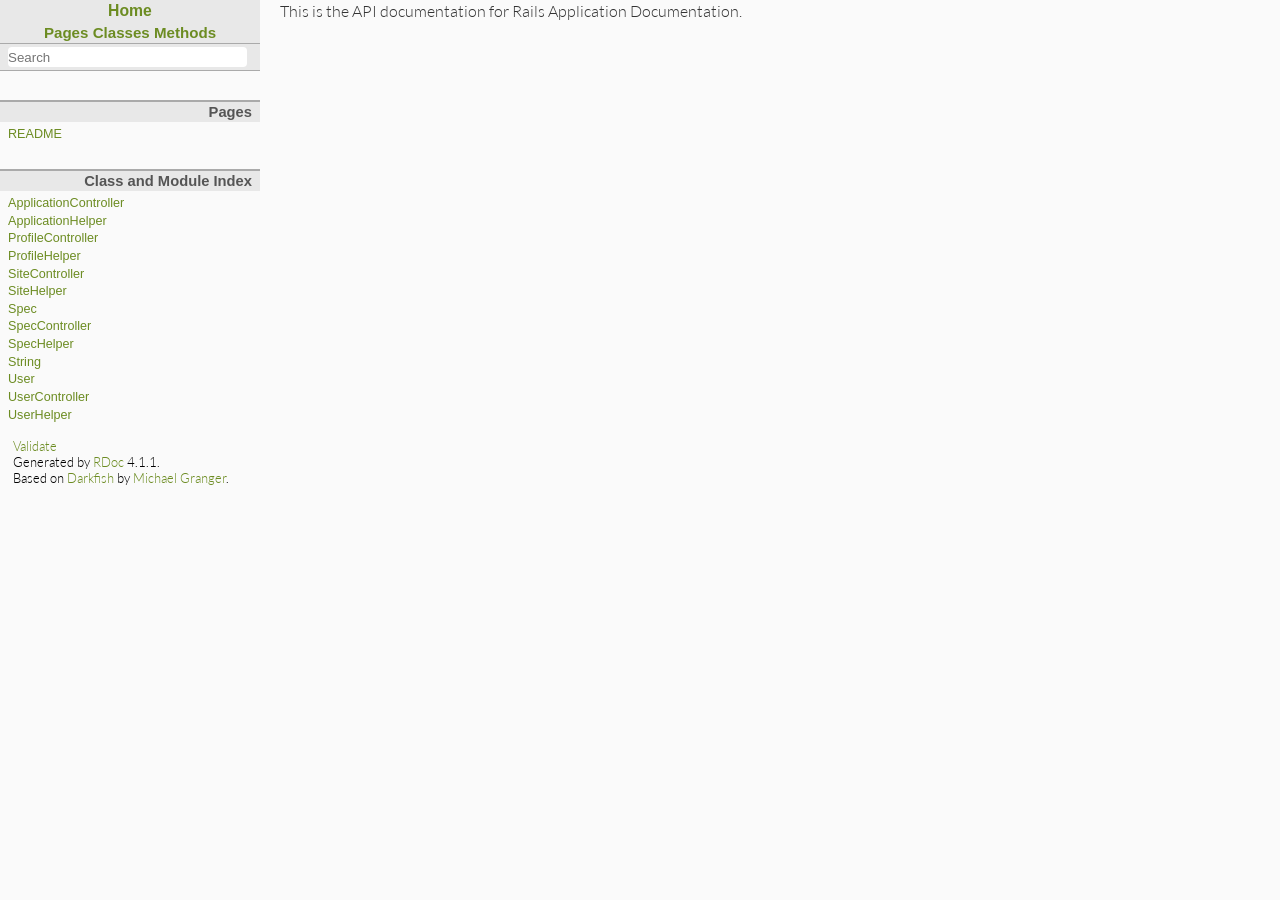
<file: doc/app/index.html>
<!DOCTYPE html>

<html>
<head>
<meta charset="utf-8">

<title>Rails Application Documentation</title>

<link href="./fonts.css" rel="stylesheet">
<link href="./rdoc.css" rel="stylesheet">

<script type="text/javascript">
  var rdoc_rel_prefix = "./";
</script>

<script src="./js/jquery.js"></script>
<script src="./js/navigation.js"></script>
<script src="./js/search_index.js"></script>
<script src="./js/search.js"></script>
<script src="./js/searcher.js"></script>
<script src="./js/darkfish.js"></script>


<body id="top" role="document" class="file">
<nav role="navigation">
  <div id="project-navigation">
    <div id="home-section" role="region" title="Quick navigation" class="nav-section">
  <h2>
    <a href="./index.html" rel="home">Home</a>
  </h2>

  <div id="table-of-contents-navigation">
    <a href="./table_of_contents.html#pages">Pages</a>
    <a href="./table_of_contents.html#classes">Classes</a>
    <a href="./table_of_contents.html#methods">Methods</a>
  </div>
</div>


    <div id="search-section" role="search" class="project-section initially-hidden">
  <form action="#" method="get" accept-charset="utf-8">
    <div id="search-field-wrapper">
      <input id="search-field" role="combobox" aria-label="Search"
             aria-autocomplete="list" aria-controls="search-results"
             type="text" name="search" placeholder="Search" spellcheck="false"
             title="Type to search, Up and Down to navigate, Enter to load">
    </div>

    <ul id="search-results" aria-label="Search Results"
        aria-busy="false" aria-expanded="false"
        aria-atomic="false" class="initially-hidden"></ul>
  </form>
</div>

  </div>

  <div id="project-metadata">
    <div id="fileindex-section" class="nav-section">
  <h3>Pages</h3>

  <ul class="link-list">
  
    <li><a href="./README_rdoc.html">README</a>
  
  </ul>
</div>

    <div id="classindex-section" class="nav-section">
  <h3>Class and Module Index</h3>

  <ul class="link-list">
  
    <li><a href="./ApplicationController.html">ApplicationController</a>
  
    <li><a href="./ApplicationHelper.html">ApplicationHelper</a>
  
    <li><a href="./ProfileController.html">ProfileController</a>
  
    <li><a href="./ProfileHelper.html">ProfileHelper</a>
  
    <li><a href="./SiteController.html">SiteController</a>
  
    <li><a href="./SiteHelper.html">SiteHelper</a>
  
    <li><a href="./Spec.html">Spec</a>
  
    <li><a href="./SpecController.html">SpecController</a>
  
    <li><a href="./SpecHelper.html">SpecHelper</a>
  
    <li><a href="./String.html">String</a>
  
    <li><a href="./User.html">User</a>
  
    <li><a href="./UserController.html">UserController</a>
  
    <li><a href="./UserHelper.html">UserHelper</a>
  
  </ul>
</div>

  </div>
</nav>

<main role="main">
<p>This is the API documentation for Rails Application Documentation.
</main>



<footer id="validator-badges" role="contentinfo">
  <p><a href="http://validator.w3.org/check/referer">Validate</a>
  <p>Generated by <a href="http://rdoc.rubyforge.org">RDoc</a> 4.1.1.
  <p>Based on <a href="http://deveiate.org/projects/Darkfish-Rdoc/">Darkfish</a> by <a href="http://deveiate.org">Michael Granger</a>.
</footer>
</file>
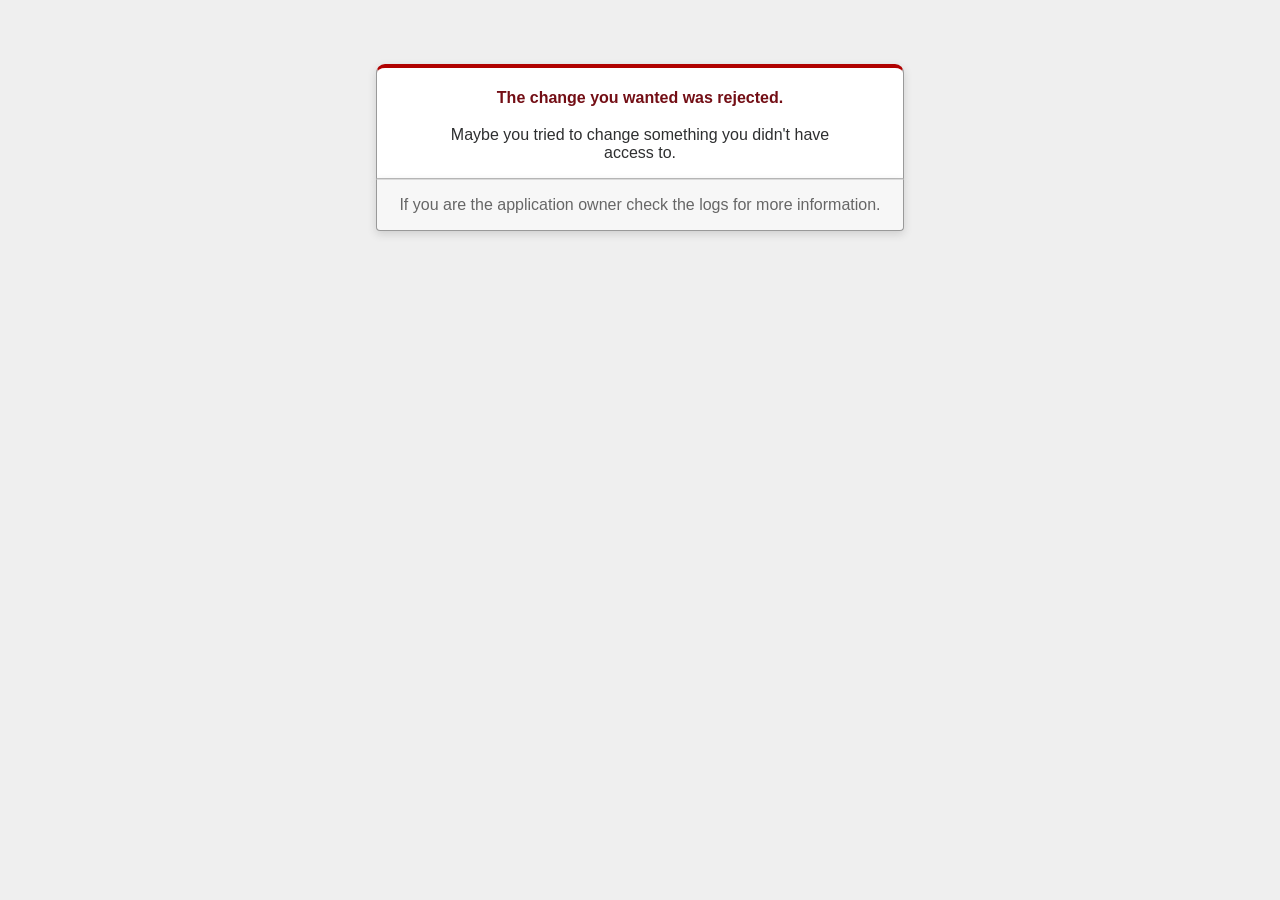
<file: public/422.html>
<!DOCTYPE html>
<html>
<head>
  <title>The change you wanted was rejected (422)</title>
  <meta name="viewport" content="width=device-width,initial-scale=1">
  <style>
  body {
    background-color: #EFEFEF;
    color: #2E2F30;
    text-align: center;
    font-family: arial, sans-serif;
    margin: 0;
  }

  div.dialog {
    width: 95%;
    max-width: 33em;
    margin: 4em auto 0;
  }

  div.dialog > div {
    border: 1px solid #CCC;
    border-right-color: #999;
    border-left-color: #999;
    border-bottom-color: #BBB;
    border-top: #B00100 solid 4px;
    border-top-left-radius: 9px;
    border-top-right-radius: 9px;
    background-color: white;
    padding: 7px 12% 0;
    box-shadow: 0 3px 8px rgba(50, 50, 50, 0.17);
  }

  h1 {
    font-size: 100%;
    color: #730E15;
    line-height: 1.5em;
  }

  div.dialog > p {
    margin: 0 0 1em;
    padding: 1em;
    background-color: #F7F7F7;
    border: 1px solid #CCC;
    border-right-color: #999;
    border-left-color: #999;
    border-bottom-color: #999;
    border-bottom-left-radius: 4px;
    border-bottom-right-radius: 4px;
    border-top-color: #DADADA;
    color: #666;
    box-shadow: 0 3px 8px rgba(50, 50, 50, 0.17);
  }
  </style>
</head>

<body>
  <!-- This file lives in public/422.html -->
  <div class="dialog">
    <div>
      <h1>The change you wanted was rejected.</h1>
      <p>Maybe you tried to change something you didn't have access to.</p>
    </div>
    <p>If you are the application owner check the logs for more information.</p>
  </div>
</body>
</html>
</file>
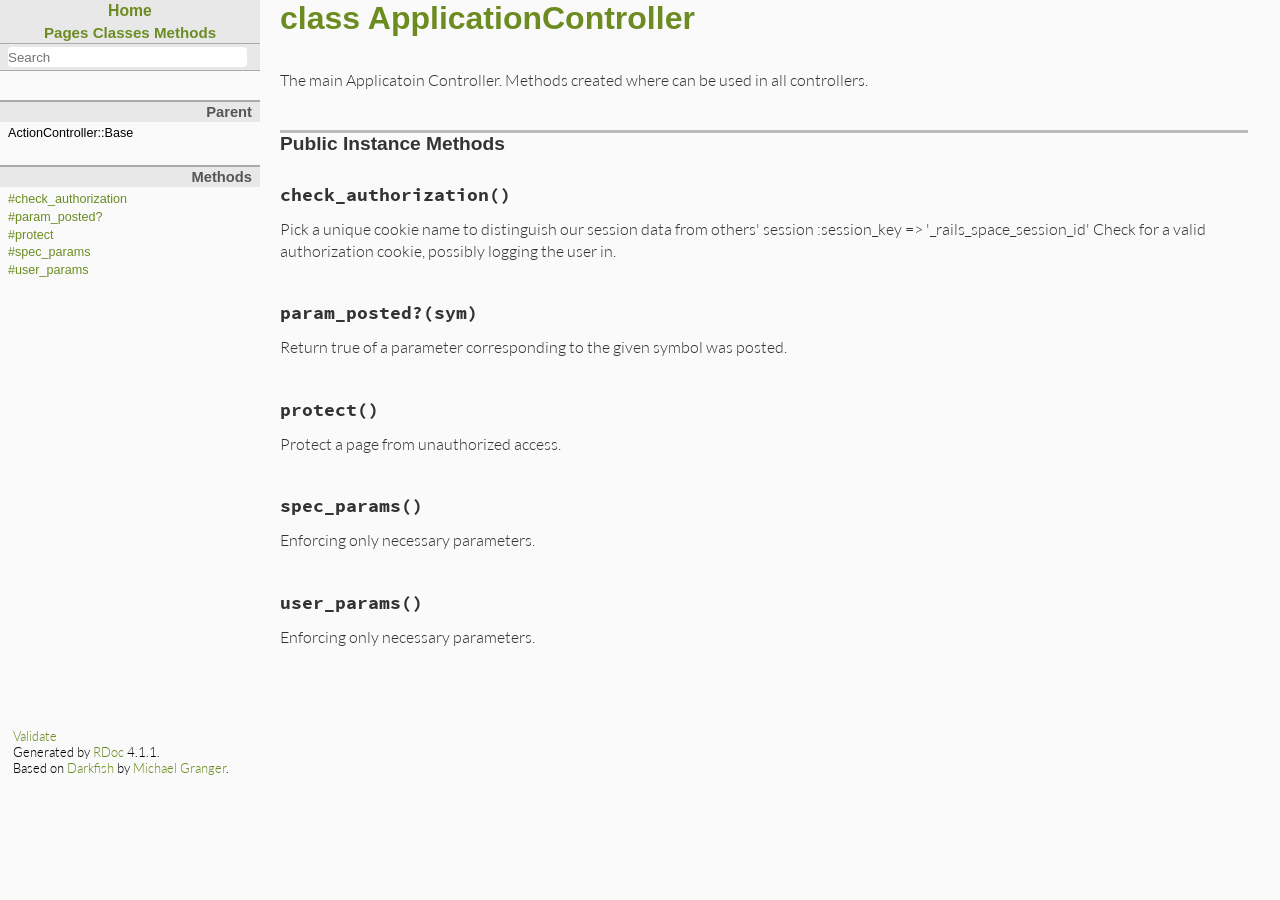
<file: doc/app/ApplicationController.html>
<!DOCTYPE html>

<html>
<head>
<meta charset="utf-8">

<title>class ApplicationController - Rails Application Documentation</title>

<link href="./fonts.css" rel="stylesheet">
<link href="./rdoc.css" rel="stylesheet">

<script type="text/javascript">
  var rdoc_rel_prefix = "./";
</script>

<script src="./js/jquery.js"></script>
<script src="./js/navigation.js"></script>
<script src="./js/search_index.js"></script>
<script src="./js/search.js"></script>
<script src="./js/searcher.js"></script>
<script src="./js/darkfish.js"></script>


<body id="top" role="document" class="class">
<nav role="navigation">
  <div id="project-navigation">
    <div id="home-section" role="region" title="Quick navigation" class="nav-section">
  <h2>
    <a href="./index.html" rel="home">Home</a>
  </h2>

  <div id="table-of-contents-navigation">
    <a href="./table_of_contents.html#pages">Pages</a>
    <a href="./table_of_contents.html#classes">Classes</a>
    <a href="./table_of_contents.html#methods">Methods</a>
  </div>
</div>

    <div id="search-section" role="search" class="project-section initially-hidden">
  <form action="#" method="get" accept-charset="utf-8">
    <div id="search-field-wrapper">
      <input id="search-field" role="combobox" aria-label="Search"
             aria-autocomplete="list" aria-controls="search-results"
             type="text" name="search" placeholder="Search" spellcheck="false"
             title="Type to search, Up and Down to navigate, Enter to load">
    </div>

    <ul id="search-results" aria-label="Search Results"
        aria-busy="false" aria-expanded="false"
        aria-atomic="false" class="initially-hidden"></ul>
  </form>
</div>

  </div>

  

  <div id="class-metadata">
    
    <div id="parent-class-section" class="nav-section">
  <h3>Parent</h3>

  
  <p class="link">ActionController::Base
  
</div>

    
    
    <!-- Method Quickref -->
<div id="method-list-section" class="nav-section">
  <h3>Methods</h3>

  <ul class="link-list" role="directory">
    
    <li ><a href="#method-i-check_authorization">#check_authorization</a>
    
    <li ><a href="#method-i-param_posted-3F">#param_posted?</a>
    
    <li ><a href="#method-i-protect">#protect</a>
    
    <li ><a href="#method-i-spec_params">#spec_params</a>
    
    <li ><a href="#method-i-user_params">#user_params</a>
    
  </ul>
</div>

  </div>
</nav>

<main role="main" aria-labelledby="class-ApplicationController">
  <h1 id="class-ApplicationController" class="class">
    class ApplicationController
  </h1>

  <section class="description">
    
<p>The main Applicatoin Controller. Methods created where can be used in all
controllers.</p>

  </section>

  
  
  
  <section id="5Buntitled-5D" class="documentation-section">
    

    

    

    

    
     <section id="public-instance-5Buntitled-5D-method-details" class="method-section">
       <header>
         <h3>Public Instance Methods</h3>
       </header>

    
      <div id="method-i-check_authorization" class="method-detail ">
        
        <div class="method-heading">
          <span class="method-name">check_authorization</span><span
            class="method-args">()</span>
          
          <span class="method-click-advice">click to toggle source</span>
          
        </div>
        

        <div class="method-description">
          
          <p>Pick a unique cookie name to distinguish our session data from others&#39;
session :session_key =&gt; &#39;_rails_space_session_id&#39; Check for a
valid authorization cookie, possibly logging the user in.</p>
          
          

          
          <div class="method-source-code" id="check_authorization-source">
            <pre><span class="ruby-comment"># File app/controllers/application_controller.rb, line 14</span>
<span class="ruby-keyword">def</span> <span class="ruby-identifier">check_authorization</span>
  <span class="ruby-identifier">authorization_token</span> = <span class="ruby-identifier">cookies</span>[<span class="ruby-value">:authorization_token</span>]
  <span class="ruby-comment"># if cookies[:authorization_token] and not session[:user_id]</span>
  <span class="ruby-keyword">if</span> <span class="ruby-identifier">authorization_token</span> <span class="ruby-keyword">and</span> <span class="ruby-keyword">not</span> <span class="ruby-identifier">logged_in?</span>
      <span class="ruby-identifier">user</span>=<span class="ruby-constant">User</span>.<span class="ruby-identifier">find_by_authorization_token</span>(<span class="ruby-identifier">cookies</span>[<span class="ruby-value">:authorization_token</span>])
      <span class="ruby-comment"># if user</span>
      <span class="ruby-identifier">user</span>.<span class="ruby-identifier">login?</span>(<span class="ruby-identifier">session</span>) <span class="ruby-keyword">if</span> <span class="ruby-identifier">user</span>
          <span class="ruby-comment"># session[:user_id]=user.id</span>
      <span class="ruby-comment"># end</span>
  <span class="ruby-keyword">end</span>
<span class="ruby-keyword">end</span></pre>
          </div>
          
        </div>

        

        
      </div>

    
      <div id="method-i-param_posted-3F" class="method-detail ">
        
        <div class="method-heading">
          <span class="method-name">param_posted?</span><span
            class="method-args">(sym)</span>
          
          <span class="method-click-advice">click to toggle source</span>
          
        </div>
        

        <div class="method-description">
          
          <p>Return true of a parameter corresponding to the given symbol was posted.</p>
          
          

          
          <div class="method-source-code" id="param_posted-3F-source">
            <pre><span class="ruby-comment"># File app/controllers/application_controller.rb, line 37</span>
<span class="ruby-keyword">def</span> <span class="ruby-identifier">param_posted?</span>(<span class="ruby-identifier">sym</span>)
  <span class="ruby-identifier">request</span>.<span class="ruby-identifier">post?</span> <span class="ruby-keyword">and</span> <span class="ruby-identifier">params</span>[<span class="ruby-identifier">sym</span>]
<span class="ruby-keyword">end</span></pre>
          </div>
          
        </div>

        

        
      </div>

    
      <div id="method-i-protect" class="method-detail ">
        
        <div class="method-heading">
          <span class="method-name">protect</span><span
            class="method-args">()</span>
          
          <span class="method-click-advice">click to toggle source</span>
          
        </div>
        

        <div class="method-description">
          
          <p>Protect a page from unauthorized access.</p>
          
          

          
          <div class="method-source-code" id="protect-source">
            <pre><span class="ruby-comment"># File app/controllers/application_controller.rb, line 43</span>
<span class="ruby-keyword">def</span> <span class="ruby-identifier">protect</span>
  <span class="ruby-keyword">unless</span> <span class="ruby-identifier">session</span>[<span class="ruby-value">:user_id</span>]
    <span class="ruby-identifier">flash</span>[<span class="ruby-value">:notice</span>] = <span class="ruby-string">&quot;Please log in first.&quot;</span>
    <span class="ruby-identifier">redirect_to</span> <span class="ruby-value">:action</span> =<span class="ruby-operator">&gt;</span> <span class="ruby-string">&quot;login&quot;</span>, <span class="ruby-value">:controller</span> =<span class="ruby-operator">&gt;</span> <span class="ruby-string">&quot;user&quot;</span>
    <span class="ruby-keyword">return</span> <span class="ruby-keyword">false</span>
  <span class="ruby-keyword">end</span>
<span class="ruby-keyword">end</span></pre>
          </div>
          
        </div>

        

        
      </div>

    
      <div id="method-i-spec_params" class="method-detail ">
        
        <div class="method-heading">
          <span class="method-name">spec_params</span><span
            class="method-args">()</span>
          
          <span class="method-click-advice">click to toggle source</span>
          
        </div>
        

        <div class="method-description">
          
          <p>Enforcing only necessary parameters.</p>
          
          

          
          <div class="method-source-code" id="spec_params-source">
            <pre><span class="ruby-comment"># File app/controllers/application_controller.rb, line 32</span>
<span class="ruby-keyword">def</span> <span class="ruby-identifier">spec_params</span>
  <span class="ruby-identifier">params</span>.<span class="ruby-identifier">require</span>(<span class="ruby-value">:spec</span>).<span class="ruby-identifier">permit</span>(<span class="ruby-value">:first_name</span>, <span class="ruby-value">:last_name</span>, <span class="ruby-value">:gender</span>, <span class="ruby-value">:birthdate</span>, <span class="ruby-value">:occupation</span>, <span class="ruby-value">:city</span>, <span class="ruby-value">:state</span>, <span class="ruby-value">:zip_code</span>)
<span class="ruby-keyword">end</span></pre>
          </div>
          
        </div>

        

        
      </div>

    
      <div id="method-i-user_params" class="method-detail ">
        
        <div class="method-heading">
          <span class="method-name">user_params</span><span
            class="method-args">()</span>
          
          <span class="method-click-advice">click to toggle source</span>
          
        </div>
        

        <div class="method-description">
          
          <p>Enforcing only necessary parameters.</p>
          
          

          
          <div class="method-source-code" id="user_params-source">
            <pre><span class="ruby-comment"># File app/controllers/application_controller.rb, line 27</span>
<span class="ruby-keyword">def</span> <span class="ruby-identifier">user_params</span>
  <span class="ruby-identifier">params</span>.<span class="ruby-identifier">require</span>(<span class="ruby-value">:user</span>).<span class="ruby-identifier">permit</span>(<span class="ruby-value">:screen_name</span>, <span class="ruby-value">:email</span>, <span class="ruby-value">:password</span>, <span class="ruby-value">:attribute</span>)
<span class="ruby-keyword">end</span></pre>
          </div>
          
        </div>

        

        
      </div>

    
    </section>
  
  </section>
</main>


<footer id="validator-badges" role="contentinfo">
  <p><a href="http://validator.w3.org/check/referer">Validate</a>
  <p>Generated by <a href="http://rdoc.rubyforge.org">RDoc</a> 4.1.1.
  <p>Based on <a href="http://deveiate.org/projects/Darkfish-Rdoc/">Darkfish</a> by <a href="http://deveiate.org">Michael Granger</a>.
</footer>
</file>
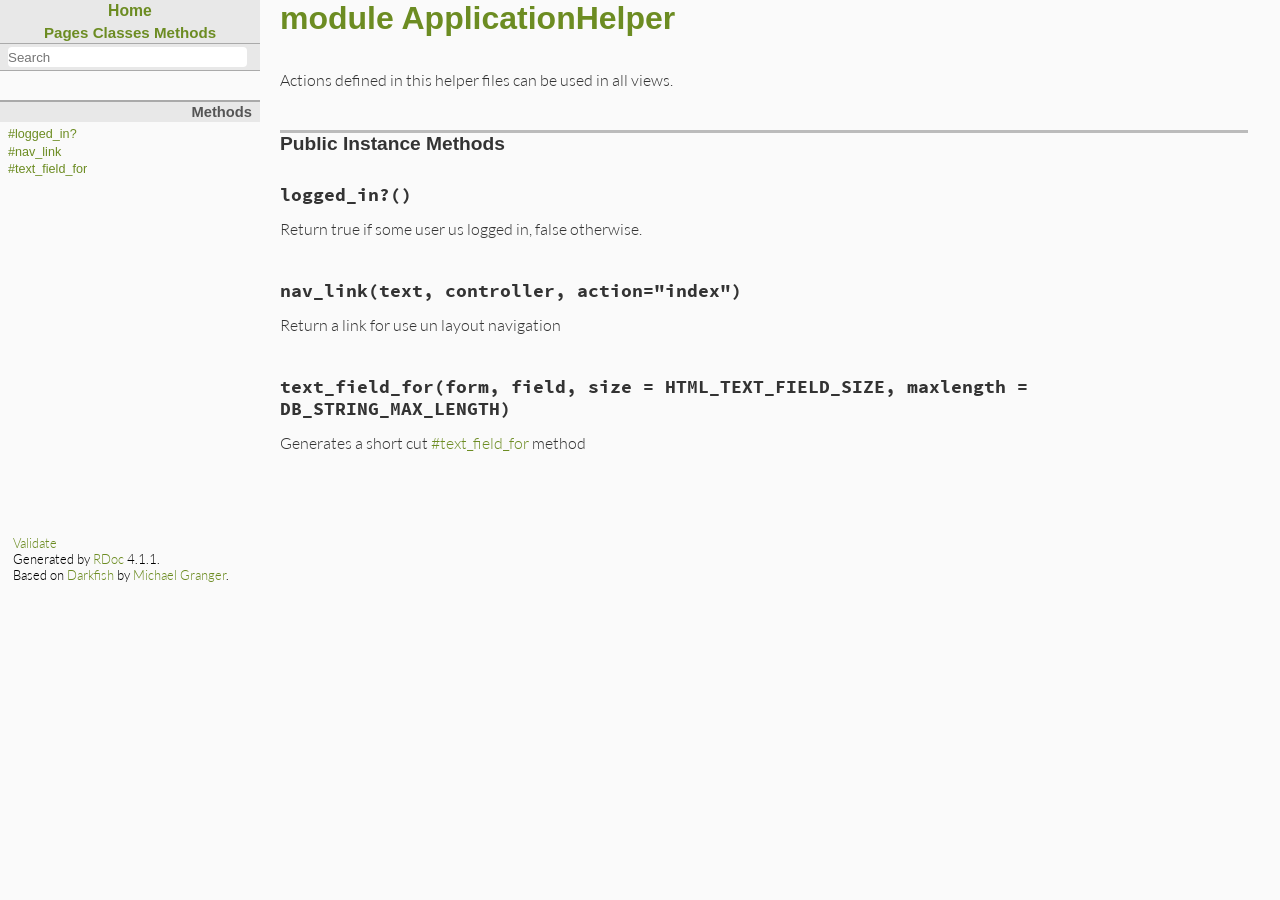
<file: doc/app/ApplicationHelper.html>
<!DOCTYPE html>

<html>
<head>
<meta charset="utf-8">

<title>module ApplicationHelper - Rails Application Documentation</title>

<link href="./fonts.css" rel="stylesheet">
<link href="./rdoc.css" rel="stylesheet">

<script type="text/javascript">
  var rdoc_rel_prefix = "./";
</script>

<script src="./js/jquery.js"></script>
<script src="./js/navigation.js"></script>
<script src="./js/search_index.js"></script>
<script src="./js/search.js"></script>
<script src="./js/searcher.js"></script>
<script src="./js/darkfish.js"></script>


<body id="top" role="document" class="module">
<nav role="navigation">
  <div id="project-navigation">
    <div id="home-section" role="region" title="Quick navigation" class="nav-section">
  <h2>
    <a href="./index.html" rel="home">Home</a>
  </h2>

  <div id="table-of-contents-navigation">
    <a href="./table_of_contents.html#pages">Pages</a>
    <a href="./table_of_contents.html#classes">Classes</a>
    <a href="./table_of_contents.html#methods">Methods</a>
  </div>
</div>

    <div id="search-section" role="search" class="project-section initially-hidden">
  <form action="#" method="get" accept-charset="utf-8">
    <div id="search-field-wrapper">
      <input id="search-field" role="combobox" aria-label="Search"
             aria-autocomplete="list" aria-controls="search-results"
             type="text" name="search" placeholder="Search" spellcheck="false"
             title="Type to search, Up and Down to navigate, Enter to load">
    </div>

    <ul id="search-results" aria-label="Search Results"
        aria-busy="false" aria-expanded="false"
        aria-atomic="false" class="initially-hidden"></ul>
  </form>
</div>

  </div>

  

  <div id="class-metadata">
    
    
    
    
    <!-- Method Quickref -->
<div id="method-list-section" class="nav-section">
  <h3>Methods</h3>

  <ul class="link-list" role="directory">
    
    <li ><a href="#method-i-logged_in-3F">#logged_in?</a>
    
    <li ><a href="#method-i-nav_link">#nav_link</a>
    
    <li ><a href="#method-i-text_field_for">#text_field_for</a>
    
  </ul>
</div>

  </div>
</nav>

<main role="main" aria-labelledby="module-ApplicationHelper">
  <h1 id="module-ApplicationHelper" class="module">
    module ApplicationHelper
  </h1>

  <section class="description">
    
<p>Actions defined in this helper files can be used in all views.</p>

  </section>

  
  
  
  <section id="5Buntitled-5D" class="documentation-section">
    

    

    

    

    
     <section id="public-instance-5Buntitled-5D-method-details" class="method-section">
       <header>
         <h3>Public Instance Methods</h3>
       </header>

    
      <div id="method-i-logged_in-3F" class="method-detail ">
        
        <div class="method-heading">
          <span class="method-name">logged_in?</span><span
            class="method-args">()</span>
          
          <span class="method-click-advice">click to toggle source</span>
          
        </div>
        

        <div class="method-description">
          
          <p>Return true if some user us logged in, false otherwise.</p>
          
          

          
          <div class="method-source-code" id="logged_in-3F-source">
            <pre><span class="ruby-comment"># File app/helpers/application_helper.rb, line 13</span>
<span class="ruby-keyword">def</span> <span class="ruby-identifier">logged_in?</span>    
  <span class="ruby-keyword">not</span> <span class="ruby-identifier">session</span>[<span class="ruby-value">:user_id</span>].<span class="ruby-identifier">nil?</span>
<span class="ruby-keyword">end</span></pre>
          </div>
          
        </div>

        

        
      </div>

    
      <div id="method-i-nav_link" class="method-detail ">
        
        <div class="method-heading">
          <span class="method-name">nav_link</span><span
            class="method-args">(text, controller, action="index")</span>
          
          <span class="method-click-advice">click to toggle source</span>
          
        </div>
        

        <div class="method-description">
          
          <p>Return a link for use un layout navigation</p>
          
          

          
          <div class="method-source-code" id="nav_link-source">
            <pre><span class="ruby-comment"># File app/helpers/application_helper.rb, line 7</span>
<span class="ruby-keyword">def</span> <span class="ruby-identifier">nav_link</span>(<span class="ruby-identifier">text</span>, <span class="ruby-identifier">controller</span>, <span class="ruby-identifier">action</span>=<span class="ruby-string">&quot;index&quot;</span>)    
  <span class="ruby-identifier">link_to_unless_current</span> <span class="ruby-identifier">text</span>,  <span class="ruby-value">:controller</span> =<span class="ruby-operator">&gt;</span> <span class="ruby-identifier">controller</span>,
                  <span class="ruby-value">:action</span> =<span class="ruby-operator">&gt;</span> <span class="ruby-identifier">action</span>
<span class="ruby-keyword">end</span></pre>
          </div>
          
        </div>

        

        
      </div>

    
      <div id="method-i-text_field_for" class="method-detail ">
        
        <div class="method-heading">
          <span class="method-name">text_field_for</span><span
            class="method-args">(form, field, size = HTML_TEXT_FIELD_SIZE, maxlength = DB_STRING_MAX_LENGTH)</span>
          
          <span class="method-click-advice">click to toggle source</span>
          
        </div>
        

        <div class="method-description">
          
          <p>Generates a short cut <a
href="ApplicationHelper.html#method-i-text_field_for">#text_field_for</a>
method</p>
          
          

          
          <div class="method-source-code" id="text_field_for-source">
            <pre><span class="ruby-comment"># File app/helpers/application_helper.rb, line 18</span>
<span class="ruby-keyword">def</span> <span class="ruby-identifier">text_field_for</span>(<span class="ruby-identifier">form</span>, <span class="ruby-identifier">field</span>,
          <span class="ruby-identifier">size</span> = <span class="ruby-constant">HTML_TEXT_FIELD_SIZE</span>,
          <span class="ruby-identifier">maxlength</span> = <span class="ruby-constant">DB_STRING_MAX_LENGTH</span>)

  <span class="ruby-comment"># label = </span>
  <span class="ruby-identifier">content_tag</span>(<span class="ruby-value">:label</span>, <span class="ruby-node">&quot;#{field.humanize}:&quot;</span>, <span class="ruby-value">:for</span> =<span class="ruby-operator">&gt;</span> <span class="ruby-identifier">field</span>) <span class="ruby-operator">+</span> <span class="ruby-string">&quot;&quot;</span> <span class="ruby-operator">+</span> (<span class="ruby-identifier">form</span>.<span class="ruby-identifier">text_field</span> <span class="ruby-identifier">field</span>, <span class="ruby-value">:size</span> =<span class="ruby-operator">&gt;</span> <span class="ruby-identifier">size</span>, <span class="ruby-value">:maxlength</span> =<span class="ruby-operator">&gt;</span> <span class="ruby-identifier">maxlength</span>)

  <span class="ruby-comment"># form_field = </span>



  <span class="ruby-comment"># content_tag(:div, &quot;#{label}&quot; + &quot;&lt;br/&gt;&quot; + &quot;#{form_field}&quot;, :class =&gt; &quot;form_row&quot;)</span>
<span class="ruby-keyword">end</span></pre>
          </div>
          
        </div>

        

        
      </div>

    
    </section>
  
  </section>
</main>


<footer id="validator-badges" role="contentinfo">
  <p><a href="http://validator.w3.org/check/referer">Validate</a>
  <p>Generated by <a href="http://rdoc.rubyforge.org">RDoc</a> 4.1.1.
  <p>Based on <a href="http://deveiate.org/projects/Darkfish-Rdoc/">Darkfish</a> by <a href="http://deveiate.org">Michael Granger</a>.
</footer>
</file>
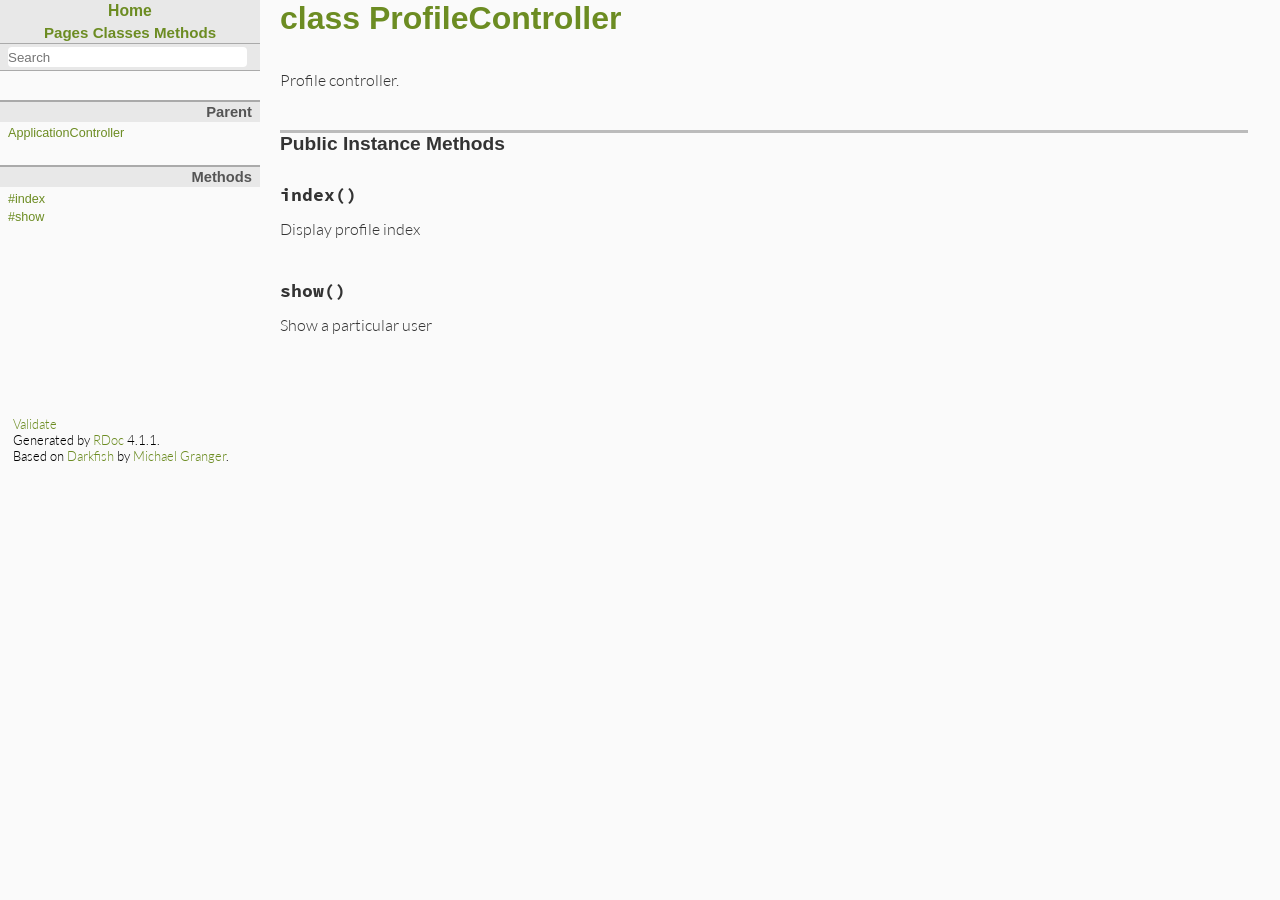
<file: doc/app/ProfileController.html>
<!DOCTYPE html>

<html>
<head>
<meta charset="utf-8">

<title>class ProfileController - Rails Application Documentation</title>

<link href="./fonts.css" rel="stylesheet">
<link href="./rdoc.css" rel="stylesheet">

<script type="text/javascript">
  var rdoc_rel_prefix = "./";
</script>

<script src="./js/jquery.js"></script>
<script src="./js/navigation.js"></script>
<script src="./js/search_index.js"></script>
<script src="./js/search.js"></script>
<script src="./js/searcher.js"></script>
<script src="./js/darkfish.js"></script>


<body id="top" role="document" class="class">
<nav role="navigation">
  <div id="project-navigation">
    <div id="home-section" role="region" title="Quick navigation" class="nav-section">
  <h2>
    <a href="./index.html" rel="home">Home</a>
  </h2>

  <div id="table-of-contents-navigation">
    <a href="./table_of_contents.html#pages">Pages</a>
    <a href="./table_of_contents.html#classes">Classes</a>
    <a href="./table_of_contents.html#methods">Methods</a>
  </div>
</div>

    <div id="search-section" role="search" class="project-section initially-hidden">
  <form action="#" method="get" accept-charset="utf-8">
    <div id="search-field-wrapper">
      <input id="search-field" role="combobox" aria-label="Search"
             aria-autocomplete="list" aria-controls="search-results"
             type="text" name="search" placeholder="Search" spellcheck="false"
             title="Type to search, Up and Down to navigate, Enter to load">
    </div>

    <ul id="search-results" aria-label="Search Results"
        aria-busy="false" aria-expanded="false"
        aria-atomic="false" class="initially-hidden"></ul>
  </form>
</div>

  </div>

  

  <div id="class-metadata">
    
    <div id="parent-class-section" class="nav-section">
  <h3>Parent</h3>

  
  <p class="link"><a href="ApplicationController.html">ApplicationController</a>
  
</div>

    
    
    <!-- Method Quickref -->
<div id="method-list-section" class="nav-section">
  <h3>Methods</h3>

  <ul class="link-list" role="directory">
    
    <li ><a href="#method-i-index">#index</a>
    
    <li ><a href="#method-i-show">#show</a>
    
  </ul>
</div>

  </div>
</nav>

<main role="main" aria-labelledby="class-ProfileController">
  <h1 id="class-ProfileController" class="class">
    class ProfileController
  </h1>

  <section class="description">
    
<p>Profile controller.</p>

  </section>

  
  
  
  <section id="5Buntitled-5D" class="documentation-section">
    

    

    

    

    
     <section id="public-instance-5Buntitled-5D-method-details" class="method-section">
       <header>
         <h3>Public Instance Methods</h3>
       </header>

    
      <div id="method-i-index" class="method-detail ">
        
        <div class="method-heading">
          <span class="method-name">index</span><span
            class="method-args">()</span>
          
          <span class="method-click-advice">click to toggle source</span>
          
        </div>
        

        <div class="method-description">
          
          <p>Display profile index</p>
          
          

          
          <div class="method-source-code" id="index-source">
            <pre><span class="ruby-comment"># File app/controllers/profile_controller.rb, line 4</span>
<span class="ruby-keyword">def</span> <span class="ruby-identifier">index</span>
      <span class="ruby-ivar">@title</span> = <span class="ruby-string">&quot;RailsSpace Profiles&quot;</span>
<span class="ruby-keyword">end</span></pre>
          </div>
          
        </div>

        

        
      </div>

    
      <div id="method-i-show" class="method-detail ">
        
        <div class="method-heading">
          <span class="method-name">show</span><span
            class="method-args">()</span>
          
          <span class="method-click-advice">click to toggle source</span>
          
        </div>
        

        <div class="method-description">
          
          <p>Show a particular user</p>
          
          

          
          <div class="method-source-code" id="show-source">
            <pre><span class="ruby-comment"># File app/controllers/profile_controller.rb, line 9</span>
<span class="ruby-keyword">def</span> <span class="ruby-identifier">show</span>
      <span class="ruby-identifier">screen_name</span> = <span class="ruby-identifier">params</span>[<span class="ruby-value">:screen_name</span>]
      <span class="ruby-ivar">@user</span> = <span class="ruby-constant">User</span>.<span class="ruby-identifier">find_by_screen_name</span>(<span class="ruby-identifier">screen_name</span>)
      <span class="ruby-keyword">if</span> <span class="ruby-ivar">@user</span>
              <span class="ruby-ivar">@title</span> = <span class="ruby-node">&quot;My RailsSpace Profile for #{screen_name}&quot;</span>
      <span class="ruby-keyword">else</span>
              <span class="ruby-identifier">flash</span>[<span class="ruby-value">:notice</span>] = <span class="ruby-node">&quot;No user #{screen_name} at RailsSpace!&quot;</span> 
              <span class="ruby-identifier">redirect</span> <span class="ruby-identifier">_to</span> <span class="ruby-value">:action</span> =<span class="ruby-operator">&gt;</span> <span class="ruby-string">&quot;index&quot;</span>
      <span class="ruby-keyword">end</span>
<span class="ruby-keyword">end</span></pre>
          </div>
          
        </div>

        

        
      </div>

    
    </section>
  
  </section>
</main>


<footer id="validator-badges" role="contentinfo">
  <p><a href="http://validator.w3.org/check/referer">Validate</a>
  <p>Generated by <a href="http://rdoc.rubyforge.org">RDoc</a> 4.1.1.
  <p>Based on <a href="http://deveiate.org/projects/Darkfish-Rdoc/">Darkfish</a> by <a href="http://deveiate.org">Michael Granger</a>.
</footer>
</file>
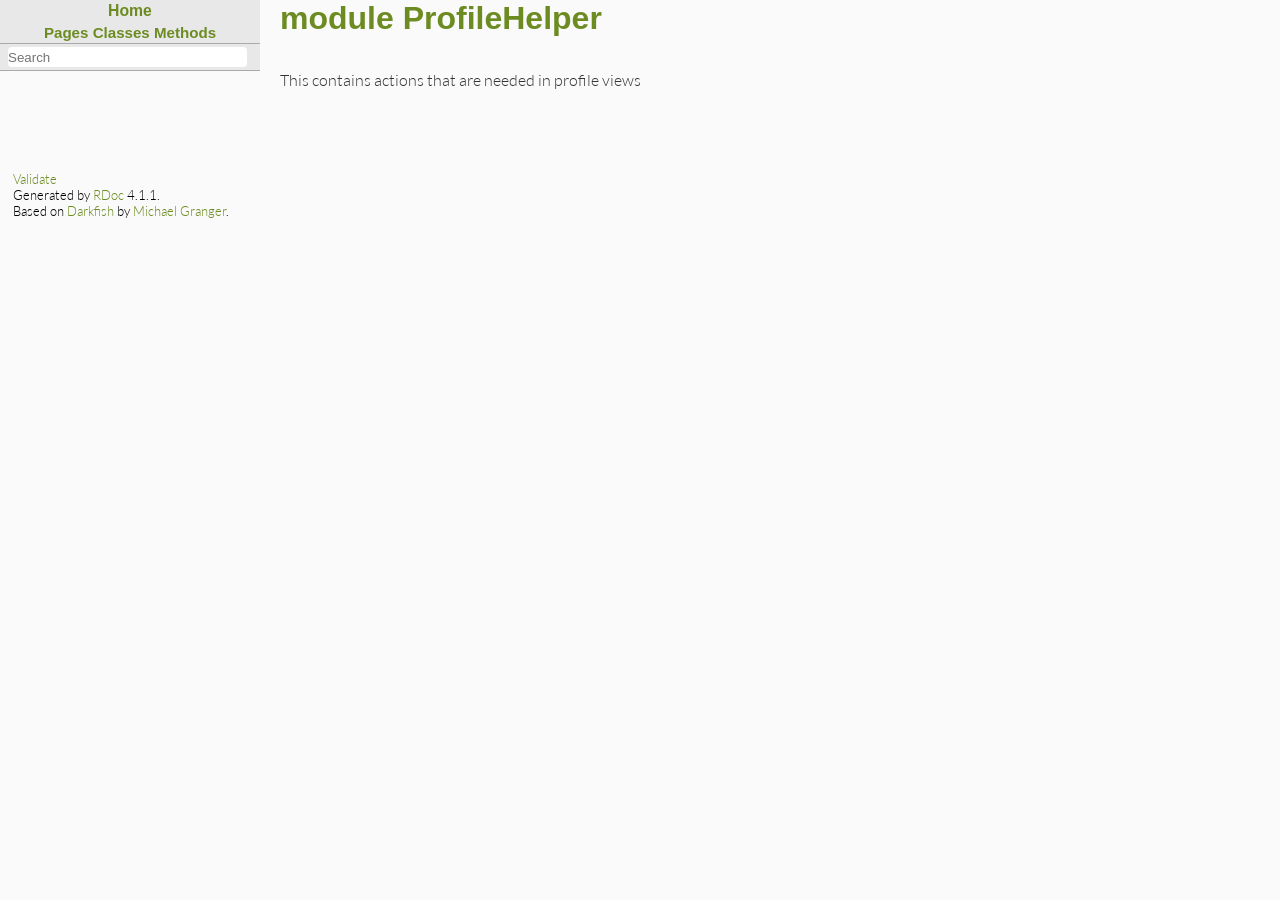
<file: doc/app/ProfileHelper.html>
<!DOCTYPE html>

<html>
<head>
<meta charset="utf-8">

<title>module ProfileHelper - Rails Application Documentation</title>

<link href="./fonts.css" rel="stylesheet">
<link href="./rdoc.css" rel="stylesheet">

<script type="text/javascript">
  var rdoc_rel_prefix = "./";
</script>

<script src="./js/jquery.js"></script>
<script src="./js/navigation.js"></script>
<script src="./js/search_index.js"></script>
<script src="./js/search.js"></script>
<script src="./js/searcher.js"></script>
<script src="./js/darkfish.js"></script>


<body id="top" role="document" class="module">
<nav role="navigation">
  <div id="project-navigation">
    <div id="home-section" role="region" title="Quick navigation" class="nav-section">
  <h2>
    <a href="./index.html" rel="home">Home</a>
  </h2>

  <div id="table-of-contents-navigation">
    <a href="./table_of_contents.html#pages">Pages</a>
    <a href="./table_of_contents.html#classes">Classes</a>
    <a href="./table_of_contents.html#methods">Methods</a>
  </div>
</div>

    <div id="search-section" role="search" class="project-section initially-hidden">
  <form action="#" method="get" accept-charset="utf-8">
    <div id="search-field-wrapper">
      <input id="search-field" role="combobox" aria-label="Search"
             aria-autocomplete="list" aria-controls="search-results"
             type="text" name="search" placeholder="Search" spellcheck="false"
             title="Type to search, Up and Down to navigate, Enter to load">
    </div>

    <ul id="search-results" aria-label="Search Results"
        aria-busy="false" aria-expanded="false"
        aria-atomic="false" class="initially-hidden"></ul>
  </form>
</div>

  </div>

  

  <div id="class-metadata">
    
    
    
    
    
  </div>
</nav>

<main role="main" aria-labelledby="module-ProfileHelper">
  <h1 id="module-ProfileHelper" class="module">
    module ProfileHelper
  </h1>

  <section class="description">
    
<p>This contains actions that are needed in profile views</p>

  </section>

  
  
  
  <section id="5Buntitled-5D" class="documentation-section">
    

    

    

    

    
  </section>
</main>


<footer id="validator-badges" role="contentinfo">
  <p><a href="http://validator.w3.org/check/referer">Validate</a>
  <p>Generated by <a href="http://rdoc.rubyforge.org">RDoc</a> 4.1.1.
  <p>Based on <a href="http://deveiate.org/projects/Darkfish-Rdoc/">Darkfish</a> by <a href="http://deveiate.org">Michael Granger</a>.
</footer>
</file>
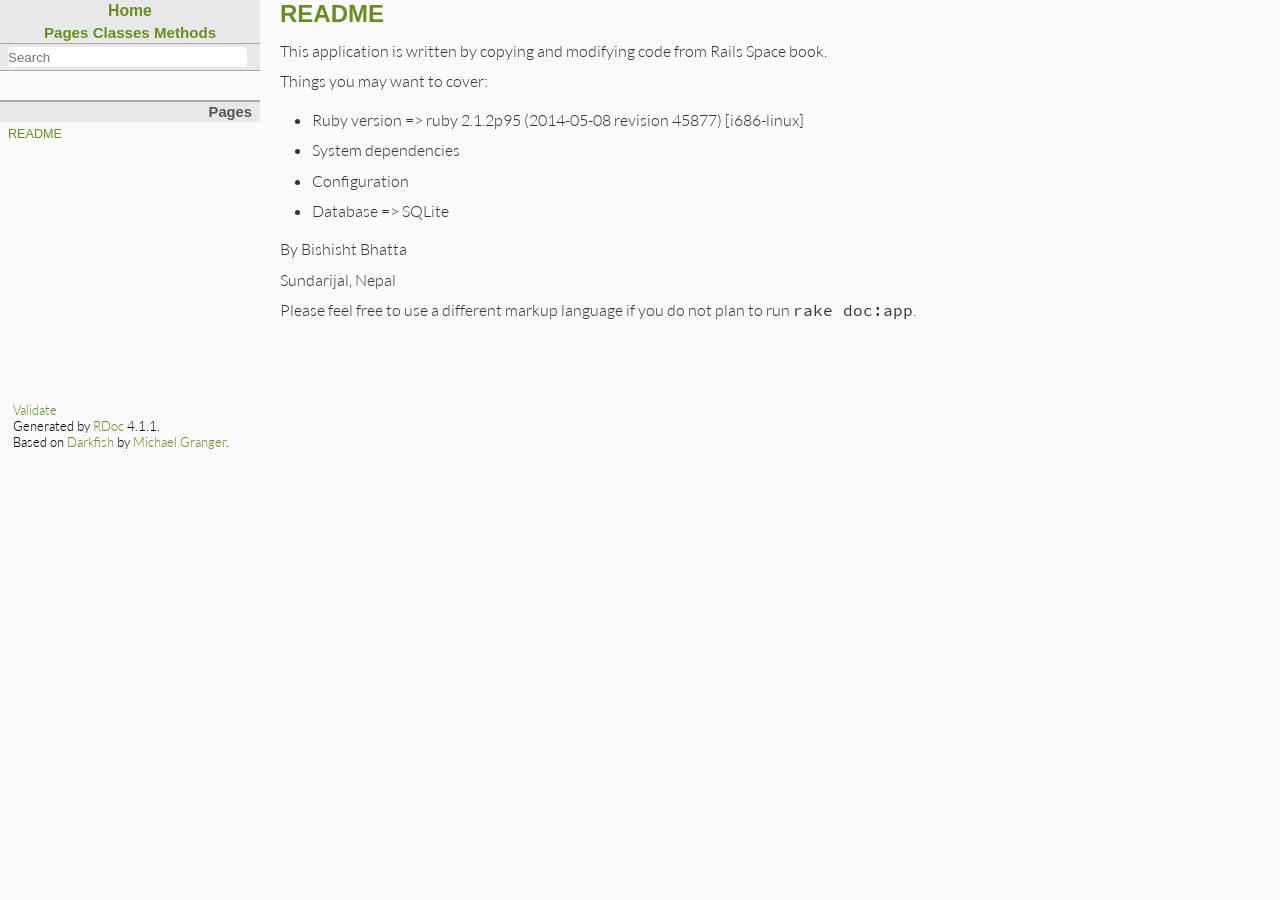
<file: doc/app/README_rdoc.html>
<!DOCTYPE html>

<html>
<head>
<meta charset="utf-8">

<title>README - Rails Application Documentation</title>

<link href="./fonts.css" rel="stylesheet">
<link href="./rdoc.css" rel="stylesheet">

<script type="text/javascript">
  var rdoc_rel_prefix = "./";
</script>

<script src="./js/jquery.js"></script>
<script src="./js/navigation.js"></script>
<script src="./js/search_index.js"></script>
<script src="./js/search.js"></script>
<script src="./js/searcher.js"></script>
<script src="./js/darkfish.js"></script>


<body id="top" role="document" class="file">
<nav role="navigation">
  <div id="project-navigation">
    <div id="home-section" role="region" title="Quick navigation" class="nav-section">
  <h2>
    <a href="./index.html" rel="home">Home</a>
  </h2>

  <div id="table-of-contents-navigation">
    <a href="./table_of_contents.html#pages">Pages</a>
    <a href="./table_of_contents.html#classes">Classes</a>
    <a href="./table_of_contents.html#methods">Methods</a>
  </div>
</div>

    <div id="search-section" role="search" class="project-section initially-hidden">
  <form action="#" method="get" accept-charset="utf-8">
    <div id="search-field-wrapper">
      <input id="search-field" role="combobox" aria-label="Search"
             aria-autocomplete="list" aria-controls="search-results"
             type="text" name="search" placeholder="Search" spellcheck="false"
             title="Type to search, Up and Down to navigate, Enter to load">
    </div>

    <ul id="search-results" aria-label="Search Results"
        aria-busy="false" aria-expanded="false"
        aria-atomic="false" class="initially-hidden"></ul>
  </form>
</div>

  </div>

  

  <div id="project-metadata">
    <div id="fileindex-section" class="nav-section">
  <h3>Pages</h3>

  <ul class="link-list">
  
    <li><a href="./README_rdoc.html">README</a>
  
  </ul>
</div>

  </div>
</nav>

<main role="main" aria-label="Page README.rdoc">

<h2 id="label-README"><a href="README_rdoc.html">README</a><span><a href="#label-README">&para;</a> <a href="#documentation">&uarr;</a></span></h2>

<p>This application is written by copying and modifying code from Rails Space
book.</p>

<p>Things you may want to cover:</p>
<ul><li>
<p>Ruby version =&gt; ruby 2.1.2p95 (2014-05-08 revision 45877) [i686-linux]</p>
</li><li>
<p>System dependencies</p>
</li><li>
<p>Configuration</p>
</li><li>
<p>Database =&gt; SQLite</p>
</li></ul>

<p>By Bishisht Bhatta</p>

<p>Sundarijal, Nepal</p>

<p>Please feel free to use a different markup language if you do not plan to
run <code>rake doc:app</code>.</p>
</main>



<footer id="validator-badges" role="contentinfo">
  <p><a href="http://validator.w3.org/check/referer">Validate</a>
  <p>Generated by <a href="http://rdoc.rubyforge.org">RDoc</a> 4.1.1.
  <p>Based on <a href="http://deveiate.org/projects/Darkfish-Rdoc/">Darkfish</a> by <a href="http://deveiate.org">Michael Granger</a>.
</footer>
</file>
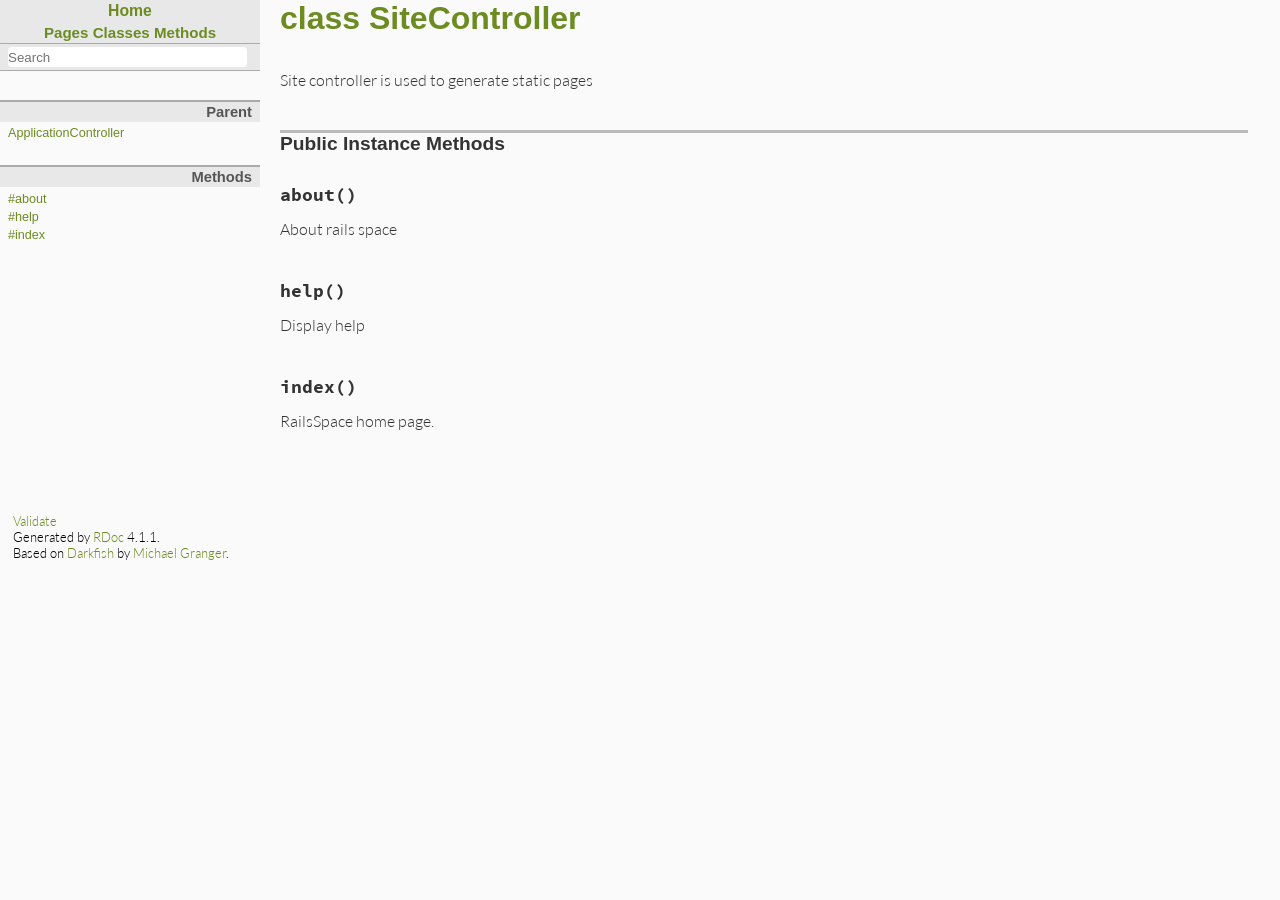
<file: doc/app/SiteController.html>
<!DOCTYPE html>

<html>
<head>
<meta charset="utf-8">

<title>class SiteController - Rails Application Documentation</title>

<link href="./fonts.css" rel="stylesheet">
<link href="./rdoc.css" rel="stylesheet">

<script type="text/javascript">
  var rdoc_rel_prefix = "./";
</script>

<script src="./js/jquery.js"></script>
<script src="./js/navigation.js"></script>
<script src="./js/search_index.js"></script>
<script src="./js/search.js"></script>
<script src="./js/searcher.js"></script>
<script src="./js/darkfish.js"></script>


<body id="top" role="document" class="class">
<nav role="navigation">
  <div id="project-navigation">
    <div id="home-section" role="region" title="Quick navigation" class="nav-section">
  <h2>
    <a href="./index.html" rel="home">Home</a>
  </h2>

  <div id="table-of-contents-navigation">
    <a href="./table_of_contents.html#pages">Pages</a>
    <a href="./table_of_contents.html#classes">Classes</a>
    <a href="./table_of_contents.html#methods">Methods</a>
  </div>
</div>

    <div id="search-section" role="search" class="project-section initially-hidden">
  <form action="#" method="get" accept-charset="utf-8">
    <div id="search-field-wrapper">
      <input id="search-field" role="combobox" aria-label="Search"
             aria-autocomplete="list" aria-controls="search-results"
             type="text" name="search" placeholder="Search" spellcheck="false"
             title="Type to search, Up and Down to navigate, Enter to load">
    </div>

    <ul id="search-results" aria-label="Search Results"
        aria-busy="false" aria-expanded="false"
        aria-atomic="false" class="initially-hidden"></ul>
  </form>
</div>

  </div>

  

  <div id="class-metadata">
    
    <div id="parent-class-section" class="nav-section">
  <h3>Parent</h3>

  
  <p class="link"><a href="ApplicationController.html">ApplicationController</a>
  
</div>

    
    
    <!-- Method Quickref -->
<div id="method-list-section" class="nav-section">
  <h3>Methods</h3>

  <ul class="link-list" role="directory">
    
    <li ><a href="#method-i-about">#about</a>
    
    <li ><a href="#method-i-help">#help</a>
    
    <li ><a href="#method-i-index">#index</a>
    
  </ul>
</div>

  </div>
</nav>

<main role="main" aria-labelledby="class-SiteController">
  <h1 id="class-SiteController" class="class">
    class SiteController
  </h1>

  <section class="description">
    
<p>Site controller is used to generate static pages</p>

  </section>

  
  
  
  <section id="5Buntitled-5D" class="documentation-section">
    

    

    

    

    
     <section id="public-instance-5Buntitled-5D-method-details" class="method-section">
       <header>
         <h3>Public Instance Methods</h3>
       </header>

    
      <div id="method-i-about" class="method-detail ">
        
        <div class="method-heading">
          <span class="method-name">about</span><span
            class="method-args">()</span>
          
          <span class="method-click-advice">click to toggle source</span>
          
        </div>
        

        <div class="method-description">
          
          <p>About rails space</p>
          
          

          
          <div class="method-source-code" id="about-source">
            <pre><span class="ruby-comment"># File app/controllers/site_controller.rb, line 10</span>
<span class="ruby-keyword">def</span> <span class="ruby-identifier">about</span>
      <span class="ruby-ivar">@title</span>=<span class="ruby-string">&quot;About RailsSpace&quot;</span>

<span class="ruby-keyword">end</span></pre>
          </div>
          
        </div>

        

        
      </div>

    
      <div id="method-i-help" class="method-detail ">
        
        <div class="method-heading">
          <span class="method-name">help</span><span
            class="method-args">()</span>
          
          <span class="method-click-advice">click to toggle source</span>
          
        </div>
        

        <div class="method-description">
          
          <p>Display help</p>
          
          

          
          <div class="method-source-code" id="help-source">
            <pre><span class="ruby-comment"># File app/controllers/site_controller.rb, line 16</span>
<span class="ruby-keyword">def</span> <span class="ruby-identifier">help</span>
      <span class="ruby-ivar">@title</span>=<span class="ruby-string">&quot;RailsSpace Help&quot;</span>
<span class="ruby-keyword">end</span></pre>
          </div>
          
        </div>

        

        
      </div>

    
      <div id="method-i-index" class="method-detail ">
        
        <div class="method-heading">
          <span class="method-name">index</span><span
            class="method-args">()</span>
          
          <span class="method-click-advice">click to toggle source</span>
          
        </div>
        

        <div class="method-description">
          
          <p>RailsSpace home page.</p>
          
          

          
          <div class="method-source-code" id="index-source">
            <pre><span class="ruby-comment"># File app/controllers/site_controller.rb, line 5</span>
<span class="ruby-keyword">def</span> <span class="ruby-identifier">index</span>
      <span class="ruby-ivar">@title</span>=<span class="ruby-string">&quot;Welcome to RailsSpace!&quot;</span>
<span class="ruby-keyword">end</span></pre>
          </div>
          
        </div>

        

        
      </div>

    
    </section>
  
  </section>
</main>


<footer id="validator-badges" role="contentinfo">
  <p><a href="http://validator.w3.org/check/referer">Validate</a>
  <p>Generated by <a href="http://rdoc.rubyforge.org">RDoc</a> 4.1.1.
  <p>Based on <a href="http://deveiate.org/projects/Darkfish-Rdoc/">Darkfish</a> by <a href="http://deveiate.org">Michael Granger</a>.
</footer>
</file>
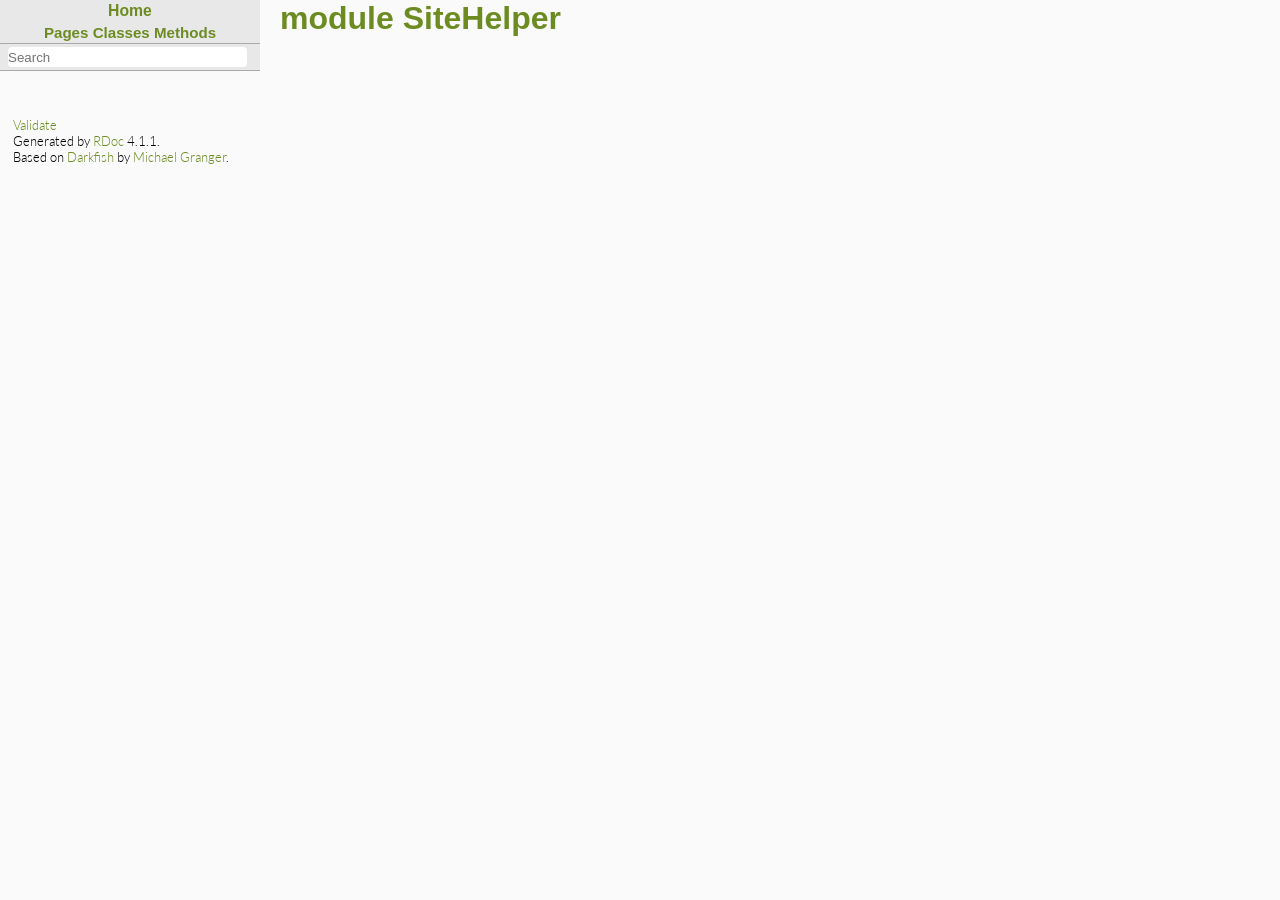
<file: doc/app/SiteHelper.html>
<!DOCTYPE html>

<html>
<head>
<meta charset="utf-8">

<title>module SiteHelper - Rails Application Documentation</title>

<link href="./fonts.css" rel="stylesheet">
<link href="./rdoc.css" rel="stylesheet">

<script type="text/javascript">
  var rdoc_rel_prefix = "./";
</script>

<script src="./js/jquery.js"></script>
<script src="./js/navigation.js"></script>
<script src="./js/search_index.js"></script>
<script src="./js/search.js"></script>
<script src="./js/searcher.js"></script>
<script src="./js/darkfish.js"></script>


<body id="top" role="document" class="module">
<nav role="navigation">
  <div id="project-navigation">
    <div id="home-section" role="region" title="Quick navigation" class="nav-section">
  <h2>
    <a href="./index.html" rel="home">Home</a>
  </h2>

  <div id="table-of-contents-navigation">
    <a href="./table_of_contents.html#pages">Pages</a>
    <a href="./table_of_contents.html#classes">Classes</a>
    <a href="./table_of_contents.html#methods">Methods</a>
  </div>
</div>

    <div id="search-section" role="search" class="project-section initially-hidden">
  <form action="#" method="get" accept-charset="utf-8">
    <div id="search-field-wrapper">
      <input id="search-field" role="combobox" aria-label="Search"
             aria-autocomplete="list" aria-controls="search-results"
             type="text" name="search" placeholder="Search" spellcheck="false"
             title="Type to search, Up and Down to navigate, Enter to load">
    </div>

    <ul id="search-results" aria-label="Search Results"
        aria-busy="false" aria-expanded="false"
        aria-atomic="false" class="initially-hidden"></ul>
  </form>
</div>

  </div>

  

  <div id="class-metadata">
    
    
    
    
    
  </div>
</nav>

<main role="main" aria-labelledby="module-SiteHelper">
  <h1 id="module-SiteHelper" class="module">
    module SiteHelper
  </h1>

  <section class="description">
    
  </section>

  
  
  
  <section id="5Buntitled-5D" class="documentation-section">
    

    

    

    

    
  </section>
</main>


<footer id="validator-badges" role="contentinfo">
  <p><a href="http://validator.w3.org/check/referer">Validate</a>
  <p>Generated by <a href="http://rdoc.rubyforge.org">RDoc</a> 4.1.1.
  <p>Based on <a href="http://deveiate.org/projects/Darkfish-Rdoc/">Darkfish</a> by <a href="http://deveiate.org">Michael Granger</a>.
</footer>
</file>
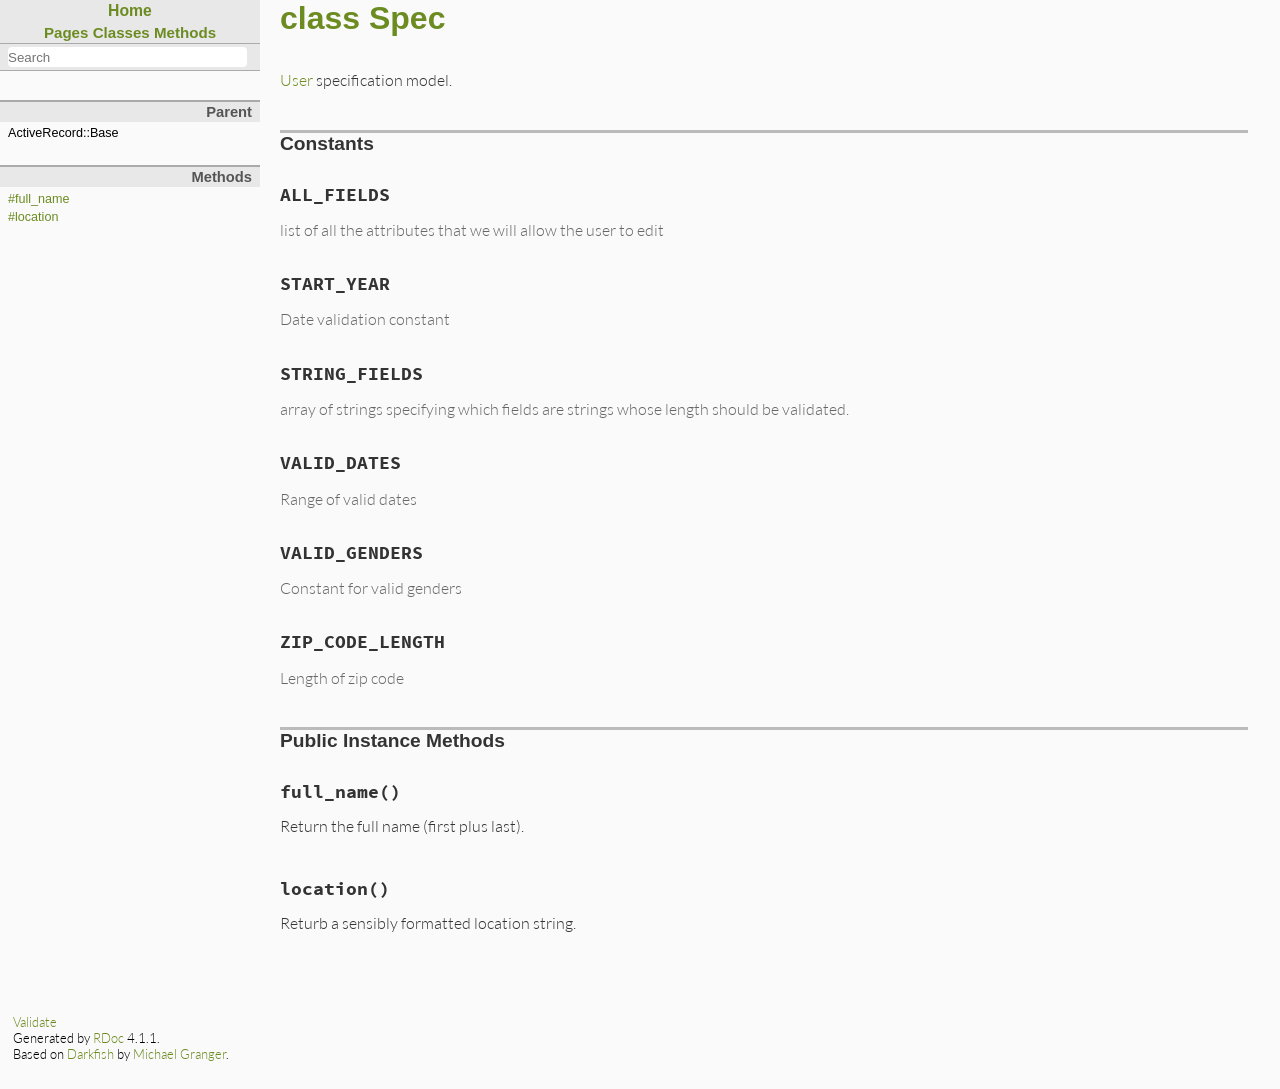
<file: doc/app/Spec.html>
<!DOCTYPE html>

<html>
<head>
<meta charset="utf-8">

<title>class Spec - Rails Application Documentation</title>

<link href="./fonts.css" rel="stylesheet">
<link href="./rdoc.css" rel="stylesheet">

<script type="text/javascript">
  var rdoc_rel_prefix = "./";
</script>

<script src="./js/jquery.js"></script>
<script src="./js/navigation.js"></script>
<script src="./js/search_index.js"></script>
<script src="./js/search.js"></script>
<script src="./js/searcher.js"></script>
<script src="./js/darkfish.js"></script>


<body id="top" role="document" class="class">
<nav role="navigation">
  <div id="project-navigation">
    <div id="home-section" role="region" title="Quick navigation" class="nav-section">
  <h2>
    <a href="./index.html" rel="home">Home</a>
  </h2>

  <div id="table-of-contents-navigation">
    <a href="./table_of_contents.html#pages">Pages</a>
    <a href="./table_of_contents.html#classes">Classes</a>
    <a href="./table_of_contents.html#methods">Methods</a>
  </div>
</div>

    <div id="search-section" role="search" class="project-section initially-hidden">
  <form action="#" method="get" accept-charset="utf-8">
    <div id="search-field-wrapper">
      <input id="search-field" role="combobox" aria-label="Search"
             aria-autocomplete="list" aria-controls="search-results"
             type="text" name="search" placeholder="Search" spellcheck="false"
             title="Type to search, Up and Down to navigate, Enter to load">
    </div>

    <ul id="search-results" aria-label="Search Results"
        aria-busy="false" aria-expanded="false"
        aria-atomic="false" class="initially-hidden"></ul>
  </form>
</div>

  </div>

  

  <div id="class-metadata">
    
    <div id="parent-class-section" class="nav-section">
  <h3>Parent</h3>

  
  <p class="link">ActiveRecord::Base
  
</div>

    
    
    <!-- Method Quickref -->
<div id="method-list-section" class="nav-section">
  <h3>Methods</h3>

  <ul class="link-list" role="directory">
    
    <li ><a href="#method-i-full_name">#full_name</a>
    
    <li ><a href="#method-i-location">#location</a>
    
  </ul>
</div>

  </div>
</nav>

<main role="main" aria-labelledby="class-Spec">
  <h1 id="class-Spec" class="class">
    class Spec
  </h1>

  <section class="description">
    
<p><a href="User.html">User</a> specification model.</p>

  </section>

  
  
  
  <section id="5Buntitled-5D" class="documentation-section">
    

    

    
    <section class="constants-list">
      <header>
        <h3>Constants</h3>
      </header>
      <dl>
      
        <dt id="ALL_FIELDS">ALL_FIELDS
        
        <dd><p>list of all the attributes that we will allow the user to edit</p>
        
      
        <dt id="START_YEAR">START_YEAR
        
        <dd><p>Date validation constant</p>
        
      
        <dt id="STRING_FIELDS">STRING_FIELDS
        
        <dd><p>array of strings specifying which fields are strings whose length should be
validated.</p>
        
      
        <dt id="VALID_DATES">VALID_DATES
        
        <dd><p>Range of valid dates</p>
        
      
        <dt id="VALID_GENDERS">VALID_GENDERS
        
        <dd><p>Constant for valid genders</p>
        
      
        <dt id="ZIP_CODE_LENGTH">ZIP_CODE_LENGTH
        
        <dd><p>Length of zip code</p>
        
      
      </dl>
    </section>
    

    

    
     <section id="public-instance-5Buntitled-5D-method-details" class="method-section">
       <header>
         <h3>Public Instance Methods</h3>
       </header>

    
      <div id="method-i-full_name" class="method-detail ">
        
        <div class="method-heading">
          <span class="method-name">full_name</span><span
            class="method-args">()</span>
          
          <span class="method-click-advice">click to toggle source</span>
          
        </div>
        

        <div class="method-description">
          
          <p>Return the full name (first plus last).</p>
          
          

          
          <div class="method-source-code" id="full_name-source">
            <pre><span class="ruby-comment"># File app/models/spec.rb, line 42</span>
<span class="ruby-keyword">def</span> <span class="ruby-identifier">full_name</span>
        [<span class="ruby-identifier">first_name</span>, <span class="ruby-identifier">last_name</span>].<span class="ruby-identifier">join</span>(<span class="ruby-string">&quot; &quot;</span>)
<span class="ruby-keyword">end</span></pre>
          </div>
          
        </div>

        

        
      </div>

    
      <div id="method-i-location" class="method-detail ">
        
        <div class="method-heading">
          <span class="method-name">location</span><span
            class="method-args">()</span>
          
          <span class="method-click-advice">click to toggle source</span>
          
        </div>
        

        <div class="method-description">
          
          <p>Returb a sensibly formatted location string.</p>
          
          

          
          <div class="method-source-code" id="location-source">
            <pre><span class="ruby-comment"># File app/models/spec.rb, line 47</span>
<span class="ruby-keyword">def</span> <span class="ruby-identifier">location</span>
        [<span class="ruby-identifier">city</span>,<span class="ruby-identifier">state</span>, <span class="ruby-identifier">zip_code</span>].<span class="ruby-identifier">join</span>(<span class="ruby-string">&quot; &quot;</span>)
<span class="ruby-keyword">end</span></pre>
          </div>
          
        </div>

        

        
      </div>

    
    </section>
  
  </section>
</main>


<footer id="validator-badges" role="contentinfo">
  <p><a href="http://validator.w3.org/check/referer">Validate</a>
  <p>Generated by <a href="http://rdoc.rubyforge.org">RDoc</a> 4.1.1.
  <p>Based on <a href="http://deveiate.org/projects/Darkfish-Rdoc/">Darkfish</a> by <a href="http://deveiate.org">Michael Granger</a>.
</footer>
</file>
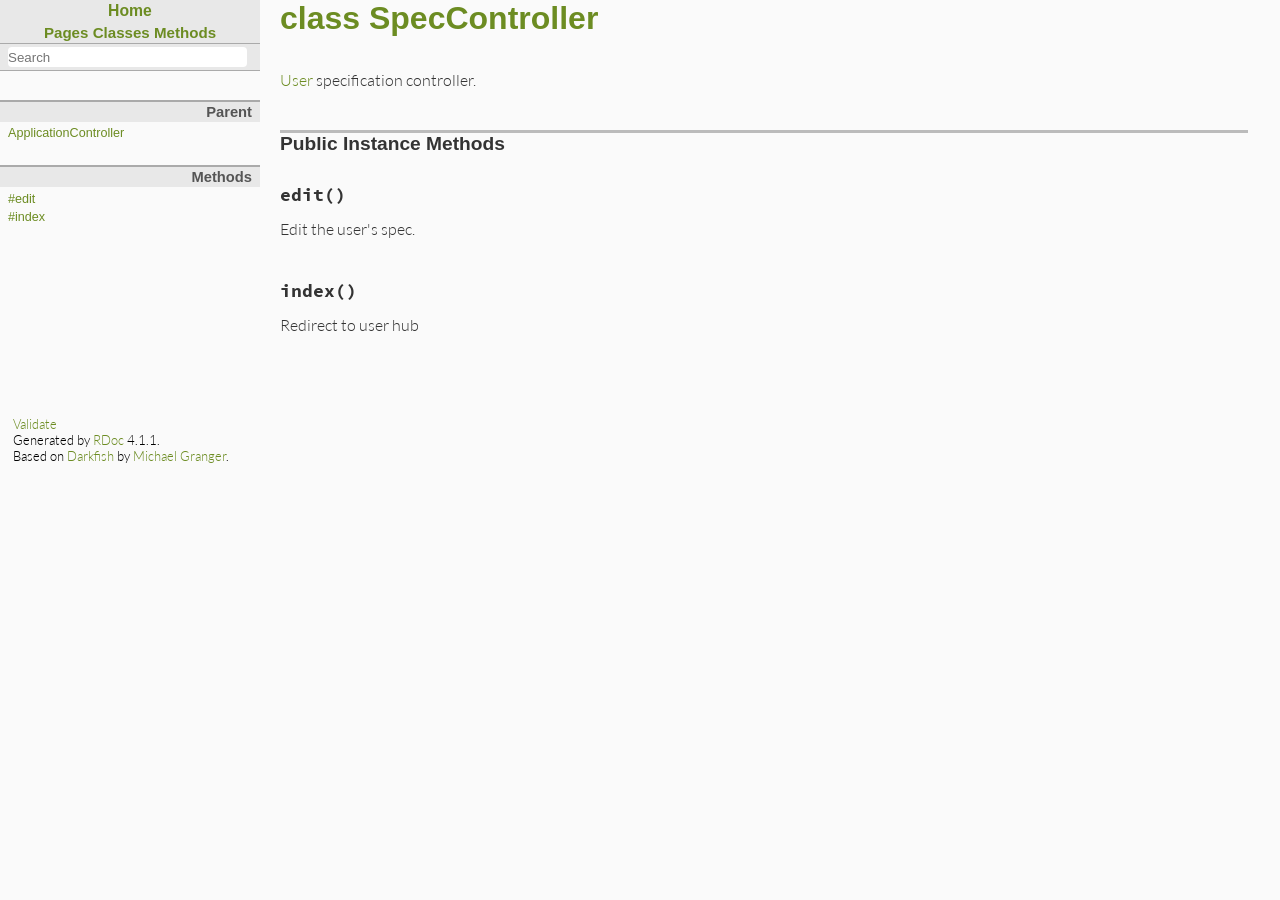
<file: doc/app/SpecController.html>
<!DOCTYPE html>

<html>
<head>
<meta charset="utf-8">

<title>class SpecController - Rails Application Documentation</title>

<link href="./fonts.css" rel="stylesheet">
<link href="./rdoc.css" rel="stylesheet">

<script type="text/javascript">
  var rdoc_rel_prefix = "./";
</script>

<script src="./js/jquery.js"></script>
<script src="./js/navigation.js"></script>
<script src="./js/search_index.js"></script>
<script src="./js/search.js"></script>
<script src="./js/searcher.js"></script>
<script src="./js/darkfish.js"></script>


<body id="top" role="document" class="class">
<nav role="navigation">
  <div id="project-navigation">
    <div id="home-section" role="region" title="Quick navigation" class="nav-section">
  <h2>
    <a href="./index.html" rel="home">Home</a>
  </h2>

  <div id="table-of-contents-navigation">
    <a href="./table_of_contents.html#pages">Pages</a>
    <a href="./table_of_contents.html#classes">Classes</a>
    <a href="./table_of_contents.html#methods">Methods</a>
  </div>
</div>

    <div id="search-section" role="search" class="project-section initially-hidden">
  <form action="#" method="get" accept-charset="utf-8">
    <div id="search-field-wrapper">
      <input id="search-field" role="combobox" aria-label="Search"
             aria-autocomplete="list" aria-controls="search-results"
             type="text" name="search" placeholder="Search" spellcheck="false"
             title="Type to search, Up and Down to navigate, Enter to load">
    </div>

    <ul id="search-results" aria-label="Search Results"
        aria-busy="false" aria-expanded="false"
        aria-atomic="false" class="initially-hidden"></ul>
  </form>
</div>

  </div>

  

  <div id="class-metadata">
    
    <div id="parent-class-section" class="nav-section">
  <h3>Parent</h3>

  
  <p class="link"><a href="ApplicationController.html">ApplicationController</a>
  
</div>

    
    
    <!-- Method Quickref -->
<div id="method-list-section" class="nav-section">
  <h3>Methods</h3>

  <ul class="link-list" role="directory">
    
    <li ><a href="#method-i-edit">#edit</a>
    
    <li ><a href="#method-i-index">#index</a>
    
  </ul>
</div>

  </div>
</nav>

<main role="main" aria-labelledby="class-SpecController">
  <h1 id="class-SpecController" class="class">
    class SpecController
  </h1>

  <section class="description">
    
<p><a href="User.html">User</a> specification controller.</p>

  </section>

  
  
  
  <section id="5Buntitled-5D" class="documentation-section">
    

    

    

    

    
     <section id="public-instance-5Buntitled-5D-method-details" class="method-section">
       <header>
         <h3>Public Instance Methods</h3>
       </header>

    
      <div id="method-i-edit" class="method-detail ">
        
        <div class="method-heading">
          <span class="method-name">edit</span><span
            class="method-args">()</span>
          
          <span class="method-click-advice">click to toggle source</span>
          
        </div>
        

        <div class="method-description">
          
          <p>Edit the user&#39;s spec.</p>
          
          

          
          <div class="method-source-code" id="edit-source">
            <pre><span class="ruby-comment"># File app/controllers/spec_controller.rb, line 12</span>
<span class="ruby-keyword">def</span> <span class="ruby-identifier">edit</span>
      <span class="ruby-ivar">@title</span> = <span class="ruby-string">&quot;Edit Spec&quot;</span>
      <span class="ruby-ivar">@user</span> = <span class="ruby-constant">User</span>.<span class="ruby-identifier">find</span>(<span class="ruby-identifier">session</span>[<span class="ruby-value">:user_id</span>])         
      <span class="ruby-ivar">@spec</span> = <span class="ruby-constant">Spec</span>.<span class="ruby-identifier">new</span>
  <span class="ruby-ivar">@user</span>.<span class="ruby-identifier">spec</span> =<span class="ruby-ivar">@spec</span>.<span class="ruby-identifier">user</span>

      <span class="ruby-keyword">if</span> <span class="ruby-identifier">param_posted?</span>(<span class="ruby-value">:spec</span>)
              <span class="ruby-keyword">if</span> <span class="ruby-ivar">@spec</span>.<span class="ruby-identifier">update_attributes</span>(<span class="ruby-identifier">spec_params</span>)
                      <span class="ruby-identifier">flash</span>[<span class="ruby-value">:notice</span>] = <span class="ruby-string">&quot;Changes saved.&quot;</span>
                      <span class="ruby-identifier">redirect_to</span> <span class="ruby-value">:controller</span> =<span class="ruby-operator">&gt;</span> <span class="ruby-string">&quot;user&quot;</span>, <span class="ruby-value">:action</span> =<span class="ruby-operator">&gt;</span> <span class="ruby-string">&quot;index&quot;</span>
              <span class="ruby-keyword">end</span>
      <span class="ruby-keyword">end</span>
<span class="ruby-keyword">end</span></pre>
          </div>
          
        </div>

        

        
      </div>

    
      <div id="method-i-index" class="method-detail ">
        
        <div class="method-heading">
          <span class="method-name">index</span><span
            class="method-args">()</span>
          
          <span class="method-click-advice">click to toggle source</span>
          
        </div>
        

        <div class="method-description">
          
          <p>Redirect to user hub</p>
          
          

          
          <div class="method-source-code" id="index-source">
            <pre><span class="ruby-comment"># File app/controllers/spec_controller.rb, line 7</span>
<span class="ruby-keyword">def</span> <span class="ruby-identifier">index</span>
      <span class="ruby-identifier">redirect_to</span> <span class="ruby-value">:controller</span> =<span class="ruby-operator">&gt;</span> <span class="ruby-string">&quot;user&quot;</span>, <span class="ruby-value">:action</span> =<span class="ruby-operator">&gt;</span> <span class="ruby-string">&quot;index&quot;</span>
<span class="ruby-keyword">end</span></pre>
          </div>
          
        </div>

        

        
      </div>

    
    </section>
  
  </section>
</main>


<footer id="validator-badges" role="contentinfo">
  <p><a href="http://validator.w3.org/check/referer">Validate</a>
  <p>Generated by <a href="http://rdoc.rubyforge.org">RDoc</a> 4.1.1.
  <p>Based on <a href="http://deveiate.org/projects/Darkfish-Rdoc/">Darkfish</a> by <a href="http://deveiate.org">Michael Granger</a>.
</footer>
</file>
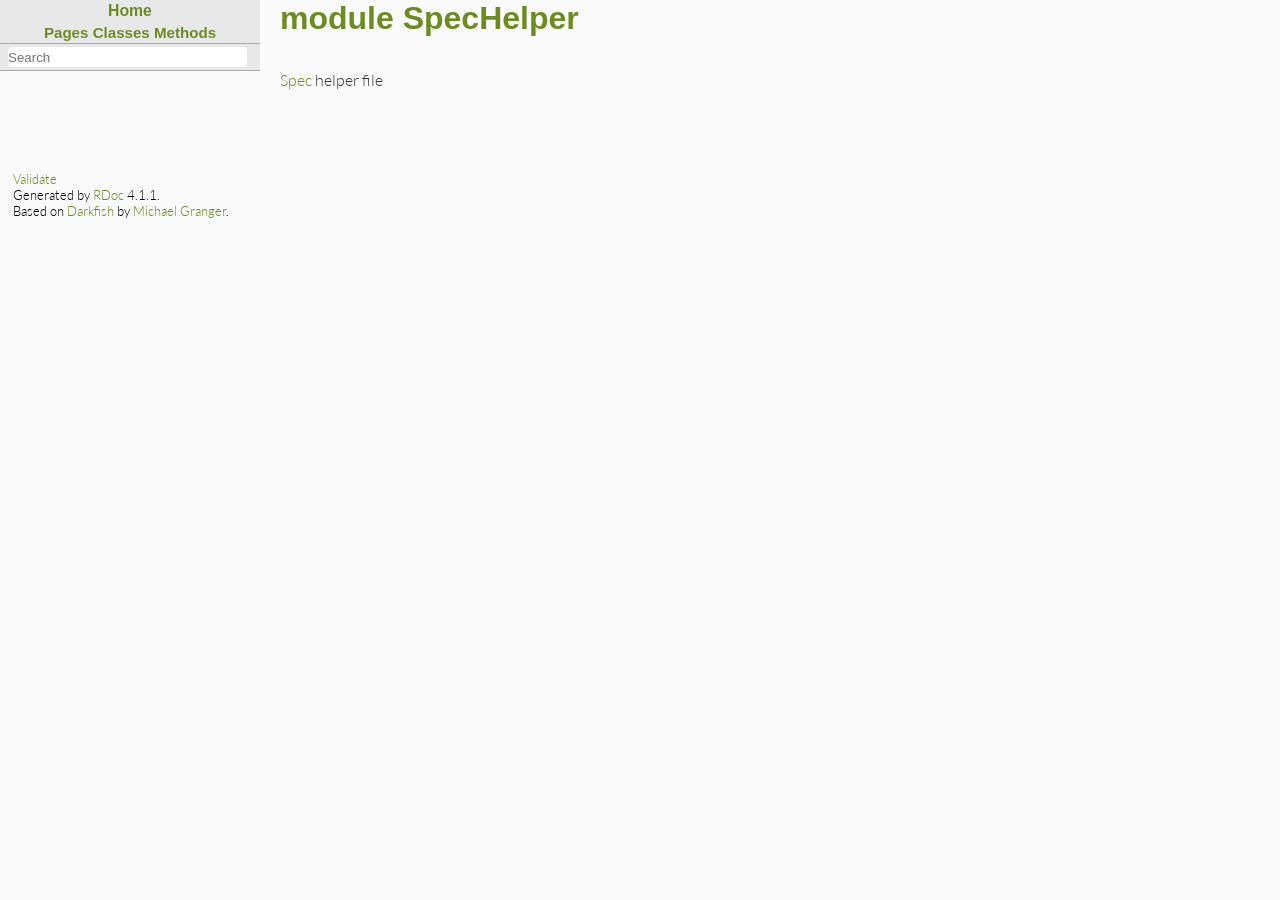
<file: doc/app/SpecHelper.html>
<!DOCTYPE html>

<html>
<head>
<meta charset="utf-8">

<title>module SpecHelper - Rails Application Documentation</title>

<link href="./fonts.css" rel="stylesheet">
<link href="./rdoc.css" rel="stylesheet">

<script type="text/javascript">
  var rdoc_rel_prefix = "./";
</script>

<script src="./js/jquery.js"></script>
<script src="./js/navigation.js"></script>
<script src="./js/search_index.js"></script>
<script src="./js/search.js"></script>
<script src="./js/searcher.js"></script>
<script src="./js/darkfish.js"></script>


<body id="top" role="document" class="module">
<nav role="navigation">
  <div id="project-navigation">
    <div id="home-section" role="region" title="Quick navigation" class="nav-section">
  <h2>
    <a href="./index.html" rel="home">Home</a>
  </h2>

  <div id="table-of-contents-navigation">
    <a href="./table_of_contents.html#pages">Pages</a>
    <a href="./table_of_contents.html#classes">Classes</a>
    <a href="./table_of_contents.html#methods">Methods</a>
  </div>
</div>

    <div id="search-section" role="search" class="project-section initially-hidden">
  <form action="#" method="get" accept-charset="utf-8">
    <div id="search-field-wrapper">
      <input id="search-field" role="combobox" aria-label="Search"
             aria-autocomplete="list" aria-controls="search-results"
             type="text" name="search" placeholder="Search" spellcheck="false"
             title="Type to search, Up and Down to navigate, Enter to load">
    </div>

    <ul id="search-results" aria-label="Search Results"
        aria-busy="false" aria-expanded="false"
        aria-atomic="false" class="initially-hidden"></ul>
  </form>
</div>

  </div>

  

  <div id="class-metadata">
    
    
    
    
    
  </div>
</nav>

<main role="main" aria-labelledby="module-SpecHelper">
  <h1 id="module-SpecHelper" class="module">
    module SpecHelper
  </h1>

  <section class="description">
    
<p><a href="Spec.html">Spec</a> helper file</p>

  </section>

  
  
  
  <section id="5Buntitled-5D" class="documentation-section">
    

    

    

    

    
  </section>
</main>


<footer id="validator-badges" role="contentinfo">
  <p><a href="http://validator.w3.org/check/referer">Validate</a>
  <p>Generated by <a href="http://rdoc.rubyforge.org">RDoc</a> 4.1.1.
  <p>Based on <a href="http://deveiate.org/projects/Darkfish-Rdoc/">Darkfish</a> by <a href="http://deveiate.org">Michael Granger</a>.
</footer>
</file>
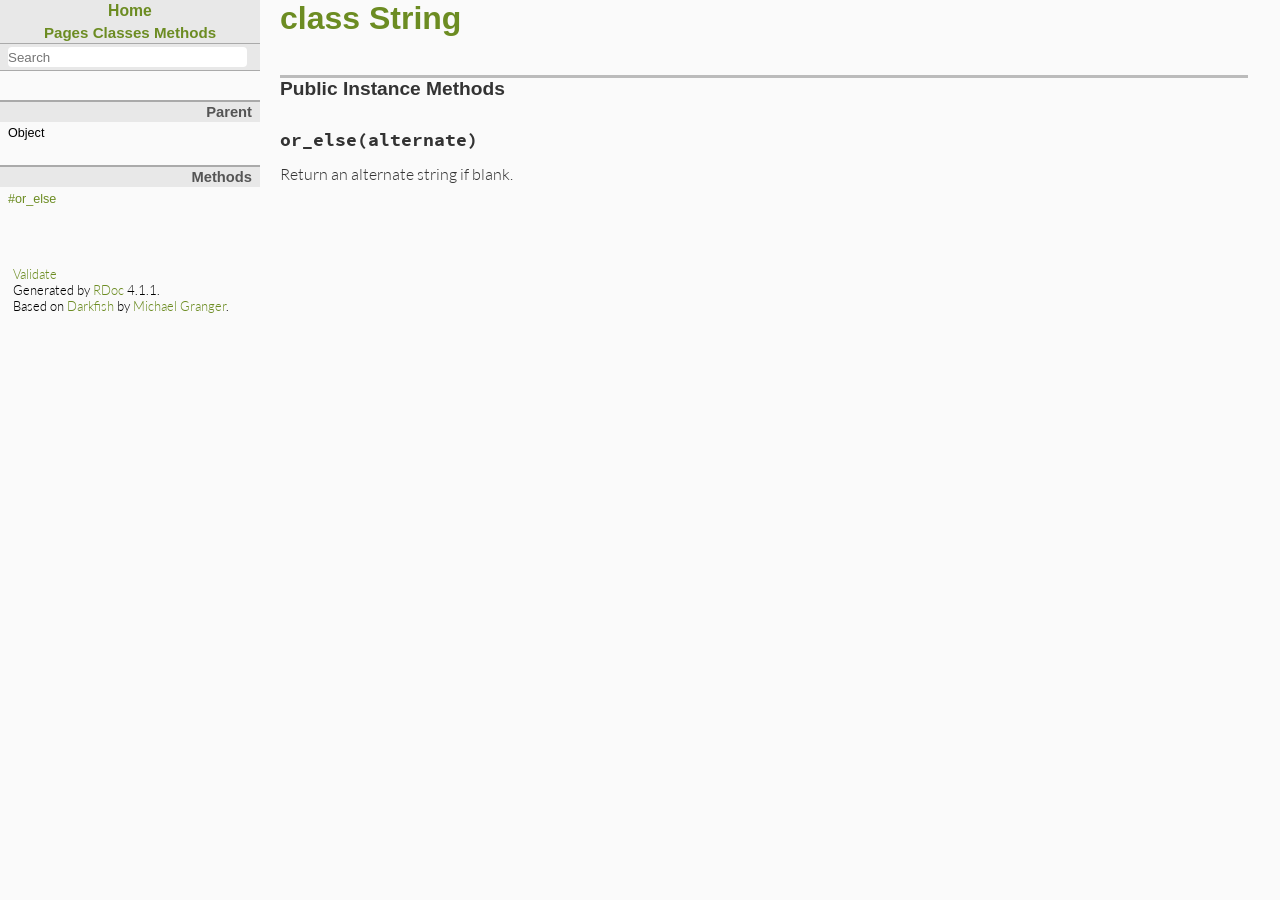
<file: doc/app/String.html>
<!DOCTYPE html>

<html>
<head>
<meta charset="utf-8">

<title>class String - Rails Application Documentation</title>

<link href="./fonts.css" rel="stylesheet">
<link href="./rdoc.css" rel="stylesheet">

<script type="text/javascript">
  var rdoc_rel_prefix = "./";
</script>

<script src="./js/jquery.js"></script>
<script src="./js/navigation.js"></script>
<script src="./js/search_index.js"></script>
<script src="./js/search.js"></script>
<script src="./js/searcher.js"></script>
<script src="./js/darkfish.js"></script>


<body id="top" role="document" class="class">
<nav role="navigation">
  <div id="project-navigation">
    <div id="home-section" role="region" title="Quick navigation" class="nav-section">
  <h2>
    <a href="./index.html" rel="home">Home</a>
  </h2>

  <div id="table-of-contents-navigation">
    <a href="./table_of_contents.html#pages">Pages</a>
    <a href="./table_of_contents.html#classes">Classes</a>
    <a href="./table_of_contents.html#methods">Methods</a>
  </div>
</div>

    <div id="search-section" role="search" class="project-section initially-hidden">
  <form action="#" method="get" accept-charset="utf-8">
    <div id="search-field-wrapper">
      <input id="search-field" role="combobox" aria-label="Search"
             aria-autocomplete="list" aria-controls="search-results"
             type="text" name="search" placeholder="Search" spellcheck="false"
             title="Type to search, Up and Down to navigate, Enter to load">
    </div>

    <ul id="search-results" aria-label="Search Results"
        aria-busy="false" aria-expanded="false"
        aria-atomic="false" class="initially-hidden"></ul>
  </form>
</div>

  </div>

  

  <div id="class-metadata">
    
    <div id="parent-class-section" class="nav-section">
  <h3>Parent</h3>

  
  <p class="link">Object
  
</div>

    
    
    <!-- Method Quickref -->
<div id="method-list-section" class="nav-section">
  <h3>Methods</h3>

  <ul class="link-list" role="directory">
    
    <li ><a href="#method-i-or_else">#or_else</a>
    
  </ul>
</div>

  </div>
</nav>

<main role="main" aria-labelledby="class-String">
  <h1 id="class-String" class="class">
    class String
  </h1>

  <section class="description">
    
  </section>

  
  
  
  <section id="5Buntitled-5D" class="documentation-section">
    

    

    

    

    
     <section id="public-instance-5Buntitled-5D-method-details" class="method-section">
       <header>
         <h3>Public Instance Methods</h3>
       </header>

    
      <div id="method-i-or_else" class="method-detail ">
        
        <div class="method-heading">
          <span class="method-name">or_else</span><span
            class="method-args">(alternate)</span>
          
          <span class="method-click-advice">click to toggle source</span>
          
        </div>
        

        <div class="method-description">
          
          <p>Return an alternate string if blank.</p>
          
          

          
          <div class="method-source-code" id="or_else-source">
            <pre><span class="ruby-comment"># File lib/string.rb, line 3</span>
<span class="ruby-keyword">def</span> <span class="ruby-identifier">or_else</span>(<span class="ruby-identifier">alternate</span>)
        <span class="ruby-identifier">blank?</span> <span class="ruby-operator">?</span> <span class="ruby-identifier">alternate</span> <span class="ruby-operator">:</span> <span class="ruby-keyword">self</span>
<span class="ruby-keyword">end</span></pre>
          </div>
          
        </div>

        

        
      </div>

    
    </section>
  
  </section>
</main>


<footer id="validator-badges" role="contentinfo">
  <p><a href="http://validator.w3.org/check/referer">Validate</a>
  <p>Generated by <a href="http://rdoc.rubyforge.org">RDoc</a> 4.1.1.
  <p>Based on <a href="http://deveiate.org/projects/Darkfish-Rdoc/">Darkfish</a> by <a href="http://deveiate.org">Michael Granger</a>.
</footer>
</file>
<file: doc/app/fonts.css>
/*
 * Copyright 2010, 2012 Adobe Systems Incorporated (http://www.adobe.com/),
 * with Reserved Font Name "Source". All Rights Reserved. Source is a
 * trademark of Adobe Systems Incorporated in the United States and/or other
 * countries.
 *
 * This Font Software is licensed under the SIL Open Font License, Version
 * 1.1.
 *
 * This license is copied below, and is also available with a FAQ at:
 * http://scripts.sil.org/OFL
 */

@font-face {
  font-family: "Source Code Pro";
  font-style: normal;
  font-weight: 400;
  src: local("Source Code Pro"),
       local("SourceCodePro-Regular"),
       url("fonts/SourceCodePro-Regular.ttf") format("truetype");
}

@font-face {
  font-family: "Source Code Pro";
  font-style: normal;
  font-weight: 700;
  src: local("Source Code Pro Bold"),
       local("SourceCodePro-Bold"),
       url("fonts/SourceCodePro-Bold.ttf") format("truetype");
}

/*
 * Copyright (c) 2010, Łukasz Dziedzic (dziedzic@typoland.com),
 * with Reserved Font Name Lato.
 *
 * This Font Software is licensed under the SIL Open Font License, Version
 * 1.1.
 *
 * This license is copied below, and is also available with a FAQ at:
 * http://scripts.sil.org/OFL
 */

@font-face {
  font-family: "Lato";
  font-style: normal;
  font-weight: 300;
  src: local("Lato Light"),
       local("Lato-Light"),
       url("fonts/Lato-Light.ttf") format("truetype");
}

@font-face {
  font-family: "Lato";
  font-style: italic;
  font-weight: 300;
  src: local("Lato Light Italic"),
       local("Lato-LightItalic"),
       url("fonts/Lato-LightItalic.ttf") format("truetype");
}

@font-face {
  font-family: "Lato";
  font-style: normal;
  font-weight: 700;
  src: local("Lato Regular"),
       local("Lato-Regular"),
       url("fonts/Lato-Regular.ttf") format("truetype");
}

@font-face {
  font-family: "Lato";
  font-style: italic;
  font-weight: 700;
  src: local("Lato Italic"),
       local("Lato-Italic"),
       url("fonts/Lato-RegularItalic.ttf") format("truetype");
}

/*
 * -----------------------------------------------------------
 * SIL OPEN FONT LICENSE Version 1.1 - 26 February 2007
 * -----------------------------------------------------------
 *
 * PREAMBLE
 * The goals of the Open Font License (OFL) are to stimulate worldwide
 * development of collaborative font projects, to support the font creation
 * efforts of academic and linguistic communities, and to provide a free and
 * open framework in which fonts may be shared and improved in partnership
 * with others.
 *
 * The OFL allows the licensed fonts to be used, studied, modified and
 * redistributed freely as long as they are not sold by themselves. The
 * fonts, including any derivative works, can be bundled, embedded,
 * redistributed and/or sold with any software provided that any reserved
 * names are not used by derivative works. The fonts and derivatives,
 * however, cannot be released under any other type of license. The
 * requirement for fonts to remain under this license does not apply
 * to any document created using the fonts or their derivatives.
 *
 * DEFINITIONS
 * "Font Software" refers to the set of files released by the Copyright
 * Holder(s) under this license and clearly marked as such. This may
 * include source files, build scripts and documentation.
 *
 * "Reserved Font Name" refers to any names specified as such after the
 * copyright statement(s).
 *
 * "Original Version" refers to the collection of Font Software components as
 * distributed by the Copyright Holder(s).
 *
 * "Modified Version" refers to any derivative made by adding to, deleting,
 * or substituting -- in part or in whole -- any of the components of the
 * Original Version, by changing formats or by porting the Font Software to a
 * new environment.
 *
 * "Author" refers to any designer, engineer, programmer, technical
 * writer or other person who contributed to the Font Software.
 *
 * PERMISSION & CONDITIONS
 * Permission is hereby granted, free of charge, to any person obtaining
 * a copy of the Font Software, to use, study, copy, merge, embed, modify,
 * redistribute, and sell modified and unmodified copies of the Font
 * Software, subject to the following conditions:
 *
 * 1) Neither the Font Software nor any of its individual components,
 * in Original or Modified Versions, may be sold by itself.
 *
 * 2) Original or Modified Versions of the Font Software may be bundled,
 * redistributed and/or sold with any software, provided that each copy
 * contains the above copyright notice and this license. These can be
 * included either as stand-alone text files, human-readable headers or
 * in the appropriate machine-readable metadata fields within text or
 * binary files as long as those fields can be easily viewed by the user.
 *
 * 3) No Modified Version of the Font Software may use the Reserved Font
 * Name(s) unless explicit written permission is granted by the corresponding
 * Copyright Holder. This restriction only applies to the primary font name as
 * presented to the users.
 *
 * 4) The name(s) of the Copyright Holder(s) or the Author(s) of the Font
 * Software shall not be used to promote, endorse or advertise any
 * Modified Version, except to acknowledge the contribution(s) of the
 * Copyright Holder(s) and the Author(s) or with their explicit written
 * permission.
 *
 * 5) The Font Software, modified or unmodified, in part or in whole,
 * must be distributed entirely under this license, and must not be
 * distributed under any other license. The requirement for fonts to
 * remain under this license does not apply to any document created
 * using the Font Software.
 *
 * TERMINATION
 * This license becomes null and void if any of the above conditions are
 * not met.
 *
 * DISCLAIMER
 * THE FONT SOFTWARE IS PROVIDED "AS IS", WITHOUT WARRANTY OF ANY KIND,
 * EXPRESS OR IMPLIED, INCLUDING BUT NOT LIMITED TO ANY WARRANTIES OF
 * MERCHANTABILITY, FITNESS FOR A PARTICULAR PURPOSE AND NONINFRINGEMENT
 * OF COPYRIGHT, PATENT, TRADEMARK, OR OTHER RIGHT. IN NO EVENT SHALL THE
 * COPYRIGHT HOLDER BE LIABLE FOR ANY CLAIM, DAMAGES OR OTHER LIABILITY,
 * INCLUDING ANY GENERAL, SPECIAL, INDIRECT, INCIDENTAL, OR CONSEQUENTIAL
 * DAMAGES, WHETHER IN AN ACTION OF CONTRACT, TORT OR OTHERWISE, ARISING
 * FROM, OUT OF THE USE OR INABILITY TO USE THE FONT SOFTWARE OR FROM
 * OTHER DEALINGS IN THE FONT SOFTWARE.
 */
</file>
<file: doc/app/rdoc.css>
/*
 * "Darkfish" Rdoc CSS
 * $Id: rdoc.css 54 2009-01-27 01:09:48Z deveiant $
 *
 * Author: Michael Granger <ged@FaerieMUD.org>
 *
 */

/* vim: ft=css et sw=2 ts=2 sts=2 */
/* Base Green is: #6C8C22 */

* { padding: 0; margin: 0; }

body {
  background: #fafafa;
  font-family: Lato, sans-serif;
  font-weight: 300;
}

h1 span,
h2 span,
h3 span,
h4 span,
h5 span,
h6 span {
  display: none;
  padding-left: 1em;
  font-size: 10px;
  vertical-align: super;
}

h1:hover span,
h2:hover span,
h3:hover span,
h4:hover span,
h5:hover span,
h6:hover span {
  display: inline;
}

:link,
:visited {
  color: #6C8C22;
  text-decoration: none;
}

:link:hover,
:visited:hover {
  border-bottom: 1px dotted #6C8C22;
}

code,
pre {
  font-family: "Source Code Pro", Monaco, monospace;
}

/* @group Generic Classes */

.initially-hidden {
  display: none;
}

#search-field {
  width: 98%;
  background: white;
  border: none;
  height: 1.5em;
  -webkit-border-radius: 4px;
  -moz-border-radius: 4px;
  border-radius: 4px;
  text-align: left;
}
#search-field:focus {
  background: #f1edba;
}
#search-field:-moz-placeholder,
#search-field::-webkit-input-placeholder {
  font-weight: bold;
  color: #666;
}

.missing-docs {
  font-size: 120%;
  background: white url(images/wrench_orange.png) no-repeat 4px center;
  color: #ccc;
  line-height: 2em;
  border: 1px solid #d00;
  opacity: 1;
  padding-left: 20px;
  text-indent: 24px;
  letter-spacing: 3px;
  font-weight: bold;
  -webkit-border-radius: 5px;
  -moz-border-radius: 5px;
}

.target-section {
  border: 2px solid #dcce90;
  border-left-width: 8px;
  padding: 0 1em;
  background: #fff3c2;
}

/* @end */

/* @group Index Page, Standalone file pages */
.table-of-contents ul {
  margin: 1em;
  list-style: none;
}

.table-of-contents ul ul {
  margin-top: 0.25em;
}

.table-of-contents ul :link,
.table-of-contents ul :visited {
  font-size: 16px;
}

.table-of-contents li {
  margin-bottom: 0.25em;
}

.table-of-contents li .toc-toggle {
  width: 16px;
  height: 16px;
  background: url(images/add.png) no-repeat;
}

.table-of-contents li .toc-toggle.open {
  background: url(images/delete.png) no-repeat;
}

/* @end */

/* @group Top-Level Structure */

nav {
  float: left;
  width: 260px;
  font-family: Helvetica, sans-serif;
  font-size: 14px;
}

main {
  display: block;
  margin: 0 2em 5em 260px;
  padding-left: 20px;
  min-width: 340px;
  font-size: 16px;
}

main h1,
main h2,
main h3,
main h4,
main h5,
main h6 {
  font-family: Helvetica, sans-serif;
}

.table-of-contents main {
  margin-left: 2em;
}

#validator-badges {
  clear: both;
  margin: 1em 1em 2em;
  font-size: smaller;
}

/* @end */

/* @group navigation */
nav {
  margin-bottom: 1em;
}

nav .nav-section {
  margin-top: 2em;
  border-top: 2px solid #aaa;
  font-size: 90%;
  overflow: hidden;
}

nav h2 {
  margin: 0;
  padding: 2px 8px 2px 8px;
  background-color: #e8e8e8;
  color: #555;
  font-size: 125%;
  text-align: center;
}

nav h3,
#table-of-contents-navigation {
  margin: 0;
  padding: 2px 8px 2px 8px;
  text-align: right;
  background-color: #e8e8e8;
  color: #555;
}

nav ul,
nav dl,
nav p {
  padding: 4px 8px 0;
  list-style: none;
}

#project-navigation .nav-section {
  margin: 0;
  border-top: 0;
}

#home-section h2 {
  text-align: center;
}

#table-of-contents-navigation {
  font-size: 1.2em;
  font-weight: bold;
  text-align: center;
}

#search-section {
  margin-top: 0;
  border-top: 0;
}

#search-field-wrapper {
  border-top: 1px solid #aaa;
  border-bottom: 1px solid #aaa;
  padding: 3px 8px;
  background-color: #e8e8e8;
  color: #555;
}

ul.link-list li {
  white-space: nowrap;
  line-height: 1.4em;
}

ul.link-list .type {
  font-size: 8px;
  text-transform: uppercase;
  color: white;
  background: #969696;
  padding: 2px 4px;
  -webkit-border-radius: 5px;
}

.calls-super {
  background: url(images/arrow_up.png) no-repeat right center;
}

/* @end */

/* @group Documentation Section */
main {
  color: #333;
}

main > h1:first-child,
main > h2:first-child,
main > h3:first-child,
main > h4:first-child,
main > h5:first-child,
main > h6:first-child {
  margin-top: 0px;
}

main sup {
  vertical-align: super;
  font-size: 0.8em;
}

/* The heading with the class name */
main h1[class] {
  margin-top: 0;
  margin-bottom: 1em;
  font-size: 2em;
  color: #6C8C22;
}

main h1 {
  margin: 2em 0 0.5em;
  font-size: 1.7em;
}

main h2 {
  margin: 2em 0 0.5em;
  font-size: 1.5em;
}

main h3 {
  margin: 2em 0 0.5em;
  font-size: 1.2em;
}

main h4 {
  margin: 2em 0 0.5em;
  font-size: 1.1em;
}

main h5 {
  margin: 2em 0 0.5em;
  font-size: 1em;
}

main h6 {
  margin: 2em 0 0.5em;
  font-size: 1em;
}

main p {
  margin: 0 0 0.5em;
  line-height: 1.4em;
}

main pre {
  margin: 1.2em 0.5em;
  padding: 1em;
  font-size: 0.8em;
}

main hr {
  margin: 1.5em 1em;
  border: 2px solid #ddd;
}

main blockquote {
  margin: 0 2em 1.2em 1.2em;
  padding-left: 0.5em;
  border-left: 2px solid #ddd;
}

main ol,
main ul {
  margin: 1em 2em;
}

main li > p {
  margin-bottom: 0.5em;
}

main dl {
  margin: 1em 0.5em;
}

main dt {
  margin-bottom: 0.5em;
  font-weight: bold;
}

main dd {
  margin: 0 1em 1em 0.5em;
}

main header h2 {
  margin-top: 2em;
  border-width: 0;
  border-top: 4px solid #bbb;
  font-size: 130%;
}

main header h3 {
  margin: 2em 0 1.5em;
  border-width: 0;
  border-top: 3px solid #bbb;
  font-size: 120%;
}

.documentation-section-title {
  position: relative;
}
.documentation-section-title .section-click-top {
  position: absolute;
  top: 6px;
  left: 12px;
  font-size: 10px;
  color: #9b9877;
  visibility: hidden;
  padding-left: 0.5px;
}

.documentation-section-title:hover .section-click-top {
  visibility: visible;
}

.constants-list > dl {
  margin: 1em 0 2em;
  border: 0;
}

.constants-list > dl dt {
  margin-bottom: 0.75em;
  padding-left: 0;
  font-family: "Source Code Pro", Monaco, monospace;
  font-size: 110%;
}

.constants-list > dl dt a {
  color: inherit;
}

.constants-list > dl dd {
  margin: 0 0 2em 0;
  padding: 0;
  color: #666;
}

.documentation-section h2 {
  position: relative;
}

.documentation-section h2 a {
  position: absolute;
  top: 8px;
  right: 10px;
  font-size: 12px;
  color: #9b9877;
  visibility: hidden;
}

.documentation-section h2:hover a {
  visibility: visible;
}

/* @group Method Details */

main .method-source-code {
  display: none;
}

main .method-description .method-calls-super {
  color: #333;
  font-weight: bold;
}

main .method-detail {
  margin-bottom: 2.5em;
  cursor: pointer;
}

main .method-detail:target {
  margin-left: -10px;
  border-left: 10px solid #f1edba;
}

main .method-heading {
  position: relative;
  font-family: "Source Code Pro", Monaco, monospace;
  font-size: 110%;
  font-weight: bold;
  color: #333;
}
main .method-heading :link,
main .method-heading :visited {
  color: inherit;
}
main .method-click-advice {
  position: absolute;
  top: 2px;
  right: 5px;
  font-size: 12px;
  color: #9b9877;
  visibility: hidden;
  padding-right: 20px;
  line-height: 20px;
  background: url(images/zoom.png) no-repeat right top;
}
main .method-heading:hover .method-click-advice {
  visibility: visible;
}

main .method-alias .method-heading {
  color: #666;
}

main .method-description,
main .aliases {
  margin-top: 0.75em;
  color: #333;
}

main .aliases {
  padding-top: 4px;
  font-style: italic;
  cursor: default;
}
main .method-description ul {
  margin-left: 1.5em;
}

main #attribute-method-details .method-detail:hover {
  background-color: transparent;
  cursor: default;
}
main .attribute-access-type {
  text-transform: uppercase;
  padding: 0 1em;
}
/* @end */

/* @end */

/* @group Source Code */

pre {
  margin: 0.5em 0;
  border: 1px dashed #999;
  padding: 0.5em;
  background: #262626;
  color: white;
  overflow: auto;
}

.ruby-constant   { color: #7fffd4; background: transparent; }
.ruby-keyword    { color: #00ffff; background: transparent; }
.ruby-ivar       { color: #eedd82; background: transparent; }
.ruby-operator   { color: #00ffee; background: transparent; }
.ruby-identifier { color: #ffdead; background: transparent; }
.ruby-node       { color: #ffa07a; background: transparent; }
.ruby-comment    { color: #dc0000; background: transparent; }
.ruby-regexp     { color: #ffa07a; background: transparent; }
.ruby-value      { color: #7fffd4; background: transparent; }

/* @end */


/* @group search results */
#search-results {
  font-family: Lato, sans-serif;
  font-weight: 300;
}

#search-results .search-match {
  font-family: Helvetica, sans-serif;
  font-weight: normal;
}

#search-results .search-selected {
  background: #e8e8e8;
  border-bottom: 1px solid transparent;
}

#search-results li {
  list-style: none;
  border-bottom: 1px solid #aaa;
  margin-bottom: 0.5em;
}

#search-results li:last-child {
  border-bottom: none;
  margin-bottom: 0;
}

#search-results li p {
  padding: 0;
  margin: 0.5em;
}

#search-results .search-namespace {
  font-weight: bold;
}

#search-results li em {
  background: yellow;
  font-style: normal;
}

#search-results pre {
  margin: 0.5em;
  font-family: "Source Code Pro", Monaco, monospace;
}

/* @end */
</file>
